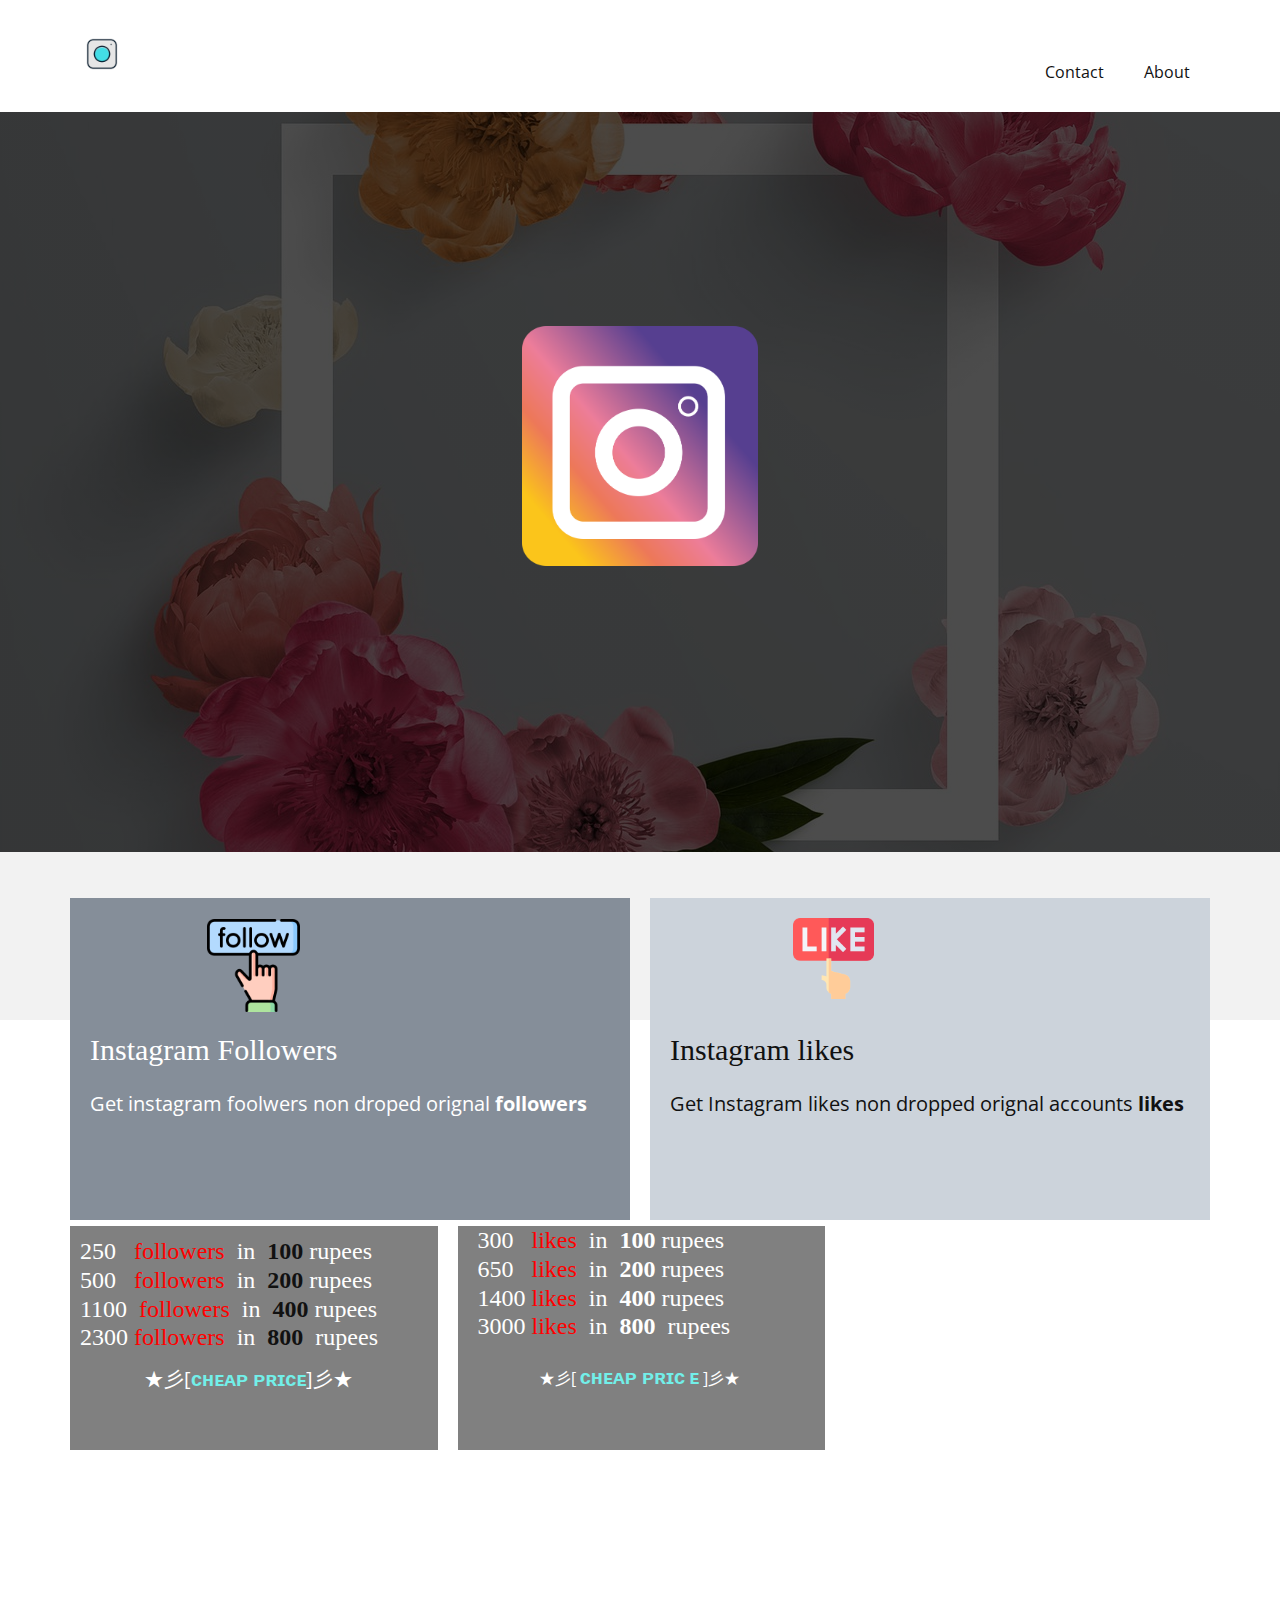
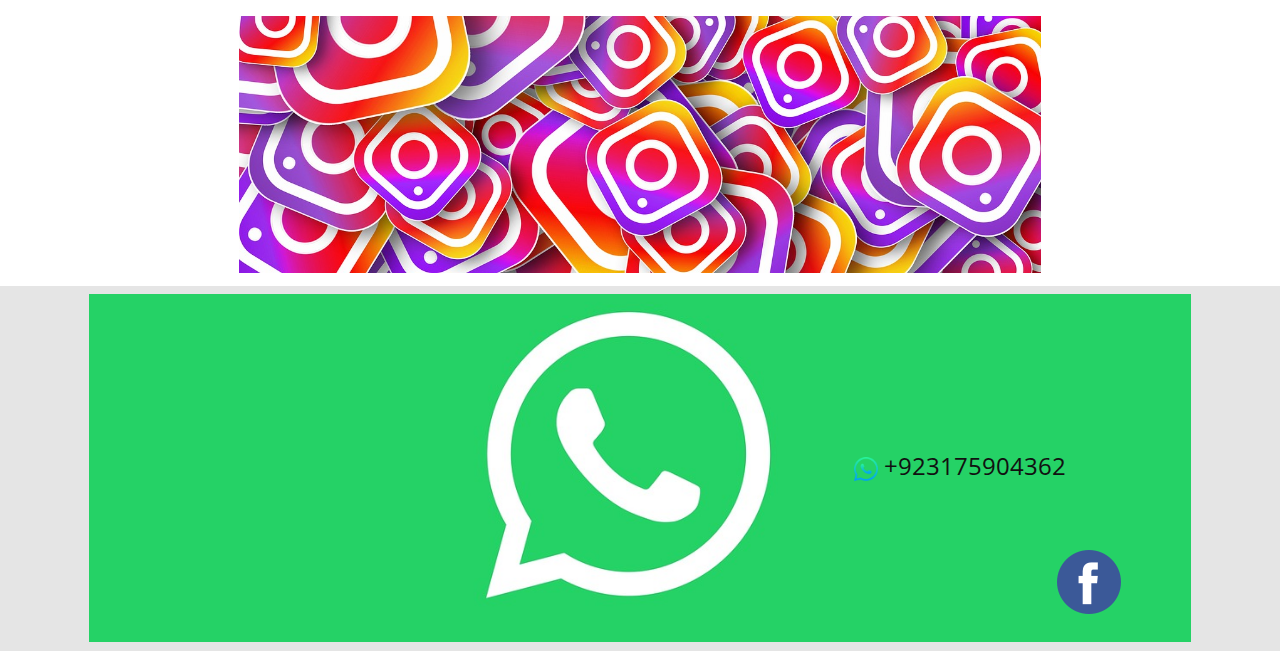
<file: index.html>
<!DOCTYPE html>
<html style="font-size: 16px;">
  <head>
    <meta name="viewport" content="width=device-width, initial-scale=1.0">
    <meta charset="utf-8">
    <meta name="keywords" content="Extraordinary Hotels For The Curious Traveller, Inspiration, New Boutique Hotels, Can&amp;apos;t Keep Your Eyes Away? Follow Us!, Find Out What Makes Us The Best Hotel, Empire State Building, Follow Us On Instagram">
    <meta name="description" content="">
    <meta name="page_type" content="np-template-header-footer-from-plugin">
    <title>Home</title>
    <link rel="stylesheet" href="nicepage.css" media="screen">
<link rel="stylesheet" href="Home.css" media="screen">
    <script class="u-script" type="text/javascript" src="jquery.js" defer=""></script>
    <script class="u-script" type="text/javascript" src="nicepage.js" defer=""></script>
    <meta name="generator" content="Nicepage 4.6.5, nicepage.com">
    <link id="u-theme-google-font" rel="stylesheet" href="https://fonts.googleapis.com/css?family=Roboto:100,100i,300,300i,400,400i,500,500i,700,700i,900,900i|Open+Sans:300,300i,400,400i,500,500i,600,600i,700,700i,800,800i">
    
    
    
    
    
    
    <script type="application/ld+json">{
		"@context": "http://schema.org",
		"@type": "Organization",
		"name": "",
		"logo": "images/c717e5244fee75b372d61a53a3c4e384857a317954328b867738315b0dad708fc0a629e3e21a2326700f8d7b3577cdd06af58182aa28fe7dfee7e3_1280.png"
}</script>
    <meta name="theme-color" content="#478ac9">
    <meta property="og:title" content="Home">
    <meta property="og:type" content="website">
  </head>
  <body data-home-page="Home.html" data-home-page-title="Home" class="u-body u-xl-mode"><header class="u-clearfix u-header u-header" id="sec-b66c"><div class="u-clearfix u-sheet u-valign-middle-lg u-valign-middle-md u-valign-middle-sm u-valign-middle-xl u-sheet-1">
        <a href="https://nicepage.com" class="u-image u-logo u-image-1" data-image-width="150" data-image-height="150" title="b">
          <img src="images/c717e5244fee75b372d61a53a3c4e384857a317954328b867738315b0dad708fc0a629e3e21a2326700f8d7b3577cdd06af58182aa28fe7dfee7e3_1280.png" class="u-logo-image u-logo-image-1">
        </a>
        <nav class="u-menu u-menu-dropdown u-offcanvas u-menu-1">
          <div class="menu-collapse" style="font-size: 1rem; letter-spacing: 0px;">
            <a class="u-button-style u-custom-left-right-menu-spacing u-custom-padding-bottom u-custom-top-bottom-menu-spacing u-nav-link u-text-active-palette-1-base u-text-hover-palette-2-base" href="#">
              <svg class="u-svg-link" viewBox="0 0 24 24"><use xmlns:xlink="http://www.w3.org/1999/xlink" xlink:href="#menu-hamburger"></use></svg>
              <svg class="u-svg-content" version="1.1" id="menu-hamburger" viewBox="0 0 16 16" x="0px" y="0px" xmlns:xlink="http://www.w3.org/1999/xlink" xmlns="http://www.w3.org/2000/svg"><g><rect y="1" width="16" height="2"></rect><rect y="7" width="16" height="2"></rect><rect y="13" width="16" height="2"></rect>
</g></svg>
            </a>
          </div>
          <div class="u-custom-menu u-nav-container">
            <ul class="u-nav u-unstyled u-nav-1"><li class="u-nav-item"><a class="u-button-style u-nav-link u-text-active-palette-1-base u-text-hover-palette-2-base" href="tel:+923175904362" style="padding: 10px 20px;">Contact</a>
</li><li class="u-nav-item"><a class="u-button-style u-nav-link u-text-active-palette-1-base u-text-hover-palette-2-base" href="About.html" style="padding: 10px 20px;">About</a>
</li></ul>
          </div>
          <div class="u-custom-menu u-nav-container-collapse">
            <div class="u-black u-container-style u-inner-container-layout u-opacity u-opacity-95 u-sidenav">
              <div class="u-inner-container-layout u-sidenav-overflow">
                <div class="u-menu-close"></div>
                <ul class="u-align-center u-nav u-popupmenu-items u-unstyled u-nav-2"><li class="u-nav-item"><a class="u-button-style u-nav-link" href="tel:+923175904362" style="padding: 10px 20px;">Contact</a>
</li><li class="u-nav-item"><a class="u-button-style u-nav-link" href="About.html" style="padding: 10px 20px;">About</a>
</li></ul>
              </div>
            </div>
            <div class="u-black u-menu-overlay u-opacity u-opacity-70"></div>
          </div>
        </nav>
      </div></header>
    <section class="u-clearfix u-image u-shading u-section-1" id="carousel_44d6" data-image-width="150" data-image-height="150">
      <div class="u-clearfix u-sheet u-sheet-1">
        <div class="u-container-style u-group u-group-1">
          <div class="u-container-layout">
            <img src="images/ff09e628e266e09669da736689c2cb35791b4690a24ded2e72eb6af2ec320b25c8ac3a51c1e162389625ba067df57d2b34dcdc3f2911fe7a4af15c_1280.png" alt="" class="u-image u-image-contain u-image-default u-image-1" data-image-width="1262" data-image-height="1280">
          </div>
        </div>
      </div>
    </section>
    <section class="u-align-center u-clearfix u-grey-5 u-section-2" id="sec-fbda">
      <div class="u-clearfix u-sheet u-valign-middle u-sheet-1"></div>
    </section>
    <section class="u-clearfix u-section-3" id="carousel_f209">
      <div class="u-clearfix u-sheet u-sheet-1">
        <div class="u-clearfix u-expanded-width u-gutter-20 u-layout-wrap u-layout-wrap-1">
          <div class="u-layout">
            <div class="u-layout-row">
              <div class="u-container-style u-layout-cell u-left-cell u-palette-5-dark-1 u-size-30 u-layout-cell-1">
                <div class="u-container-layout u-container-layout-1"><span class="u-file-icon u-icon u-icon-1"><img src="images/38932581.png" alt=""></span>
                  <h3 class="u-custom-font u-font-georgia u-text u-text-1">Instagram Followers</h3>
                  <p class="u-text u-text-2">Get instagram foolwers non droped orignal <span style="font-weight: 700;">followers</span>
                    <span style="font-weight: 700;"></span>
                    <span style="font-weight: 700;">
                      <span style="font-weight: 400;">
                        <span style="font-weight: 700;">
                          <span style="font-weight: 400;"></span>
                        </span>
                      </span>
                    </span>
                  </p>
                </div>
              </div>
              <div class="u-container-style u-layout-cell u-palette-5-light-1 u-size-30 u-layout-cell-2">
                <div class="u-container-layout u-container-layout-2"><span class="u-file-icon u-icon u-icon-2"><img src="images/6531078.png" alt=""></span>
                  <h3 class="u-custom-font u-font-georgia u-text u-text-3">Instagram likes</h3>
                  <p class="u-text u-text-4">Get Instagram likes non dropped orignal accounts <span style="font-weight: 700;">likes</span>
                  </p>
                </div>
              </div>
            </div>
          </div>
        </div>
        <div class="u-clearfix u-gutter-20 u-layout-wrap u-layout-wrap-2">
          <div class="u-layout">
            <div class="u-layout-row">
              <div class="u-container-style u-grey-50 u-layout-cell u-left-cell u-size-30 u-layout-cell-3">
                <div class="u-container-layout u-container-layout-3">
                  <h3 class="u-custom-font u-font-georgia u-text u-text-5">250&nbsp; &nbsp;<span class="u-text-custom-color-1">followers&nbsp;</span> in&nbsp;&nbsp;<span style="font-weight: 700;" class="u-text-body-color">100</span> rupees<br>500&nbsp; &nbsp;<span class="u-text-custom-color-1">followers&nbsp;</span> in&nbsp;&nbsp;<span style="font-weight: 700;" class="u-text-body-color">200</span> rupees<br>1100&nbsp;&nbsp;<span class="u-text-custom-color-1">followers&nbsp;</span> in&nbsp; <span style="font-weight: 700;" class="u-text-body-color">400</span> rupees<br>2300 <span class="u-text-custom-color-1">followers</span>&nbsp; in&nbsp; <span style="font-weight: 700;">
                      <span class="u-text-body-color">800</span>&nbsp;
                    </span> rupees
                  </h3>
                  <p class="u-text u-text-6">★彡[<span style="font-weight: 700;" class="u-text-palette-4-light-1">ᴄʜᴇᴀᴘ ᴘʀɪᴄᴇ</span>]彡★<br>
                  </p>
                </div>
              </div>
              <div class="u-container-style u-grey-50 u-layout-cell u-size-30 u-layout-cell-4">
                <div class="u-container-layout u-container-layout-4">
                  <h3 class="u-custom-font u-font-georgia u-text u-text-7">
                    <span style="font-size: 1.5rem;">300&nbsp; &nbsp;<span class="u-text-custom-color-1">likes&nbsp;</span> in&nbsp;&nbsp;<span style="font-weight: 700;">100</span> rupees<br>650&nbsp; &nbsp;<span class="u-text-custom-color-1">likes</span>&nbsp; in&nbsp;&nbsp;<span style="font-weight: 700;">200</span> rupees<br>1400&nbsp;<span class="u-text-custom-color-1">likes&nbsp;</span> in&nbsp; <span style="font-weight: 700;">400</span> rupees<br>3000 <span class="u-text-custom-color-1">likes</span>&nbsp; in&nbsp;&nbsp;<span style="font-weight: 700;">800</span>&nbsp; rupees
                    </span>
                    <br>
                  </h3>
                  <p class="u-text u-text-8">★彡[<span class="u-text-palette-4-light-1" style="font-weight: 700;">
                      <span style="font-size: 1.25rem;">ᴄʜᴇᴀᴘ ᴘʀɪᴄ</span>
                      <span style="font-size: 1.25rem;">ᴇ</span>
                    </span>]彡★
                  </p>
                </div>
              </div>
            </div>
          </div>
        </div>
      </div>
    </section>
    <section class="u-clearfix u-section-4" id="sec-9d00">
      <div class="u-clearfix u-sheet u-sheet-1">
        <img class="u-image u-image-default u-preserve-proportions u-image-1" src="images/a33769534cdfa9fd99812cc6eb787e12f2329a2866328f134add194cca3b581d76d49b5ab3d76632fb93f978d73cb05c217c4140393598fe36609b_1280.jpg" alt="" data-image-width="150" data-image-height="48">
      </div>
    </section>
    <section class="u-clearfix u-grey-10 u-section-5" src="" id="sec-13cc">
      <div class="u-align-left u-clearfix u-sheet u-sheet-1">
        <img class="u-image u-image-default u-image-1" src="images/660b4783b5adcb7d8e646011b2fb59b918cda3dbca379da859ff5e9249f2a871f3a948399d9e737781108d48650bdde33ca778d1768f54050f512a_1280.jpg" alt="" data-image-width="1280" data-image-height="480">
        <a href="https://wa.me/923071645948" class="u-active-none u-bottom-left-radius-0 u-bottom-right-radius-0 u-btn u-btn-rectangle u-button-style u-hover-none u-none u-radius-0 u-top-left-radius-0 u-top-right-radius-0 u-btn-1"><span class="u-file-icon u-icon"><img src="images/1384079.png" alt=""></span>&nbsp;+923175904362
        </a><span class="u-file-icon u-icon u-icon-2" data-href="https://www.facebook.com/laiba268"><img src="images/145802.png" alt=""></span>
      </div>
    </section>
    
    
      </a>
    </section>
  </body>
</html>
</file>
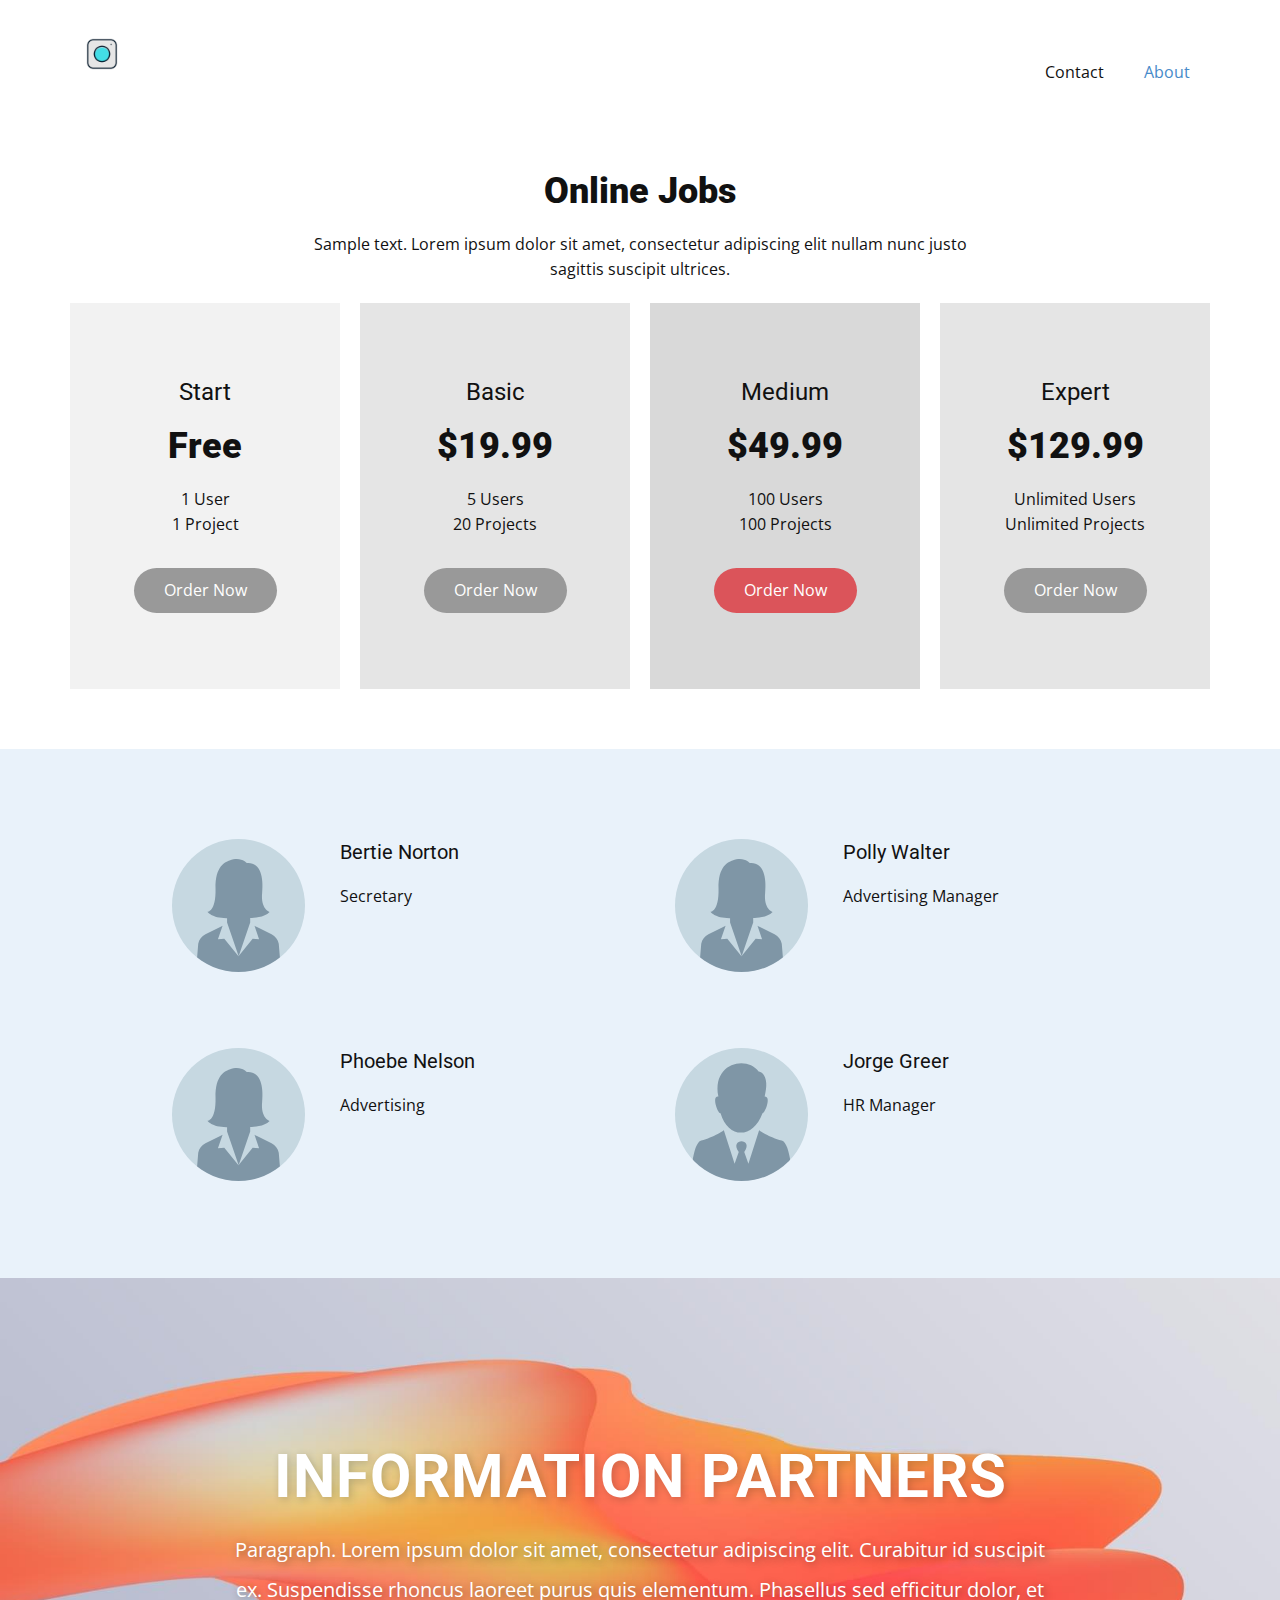
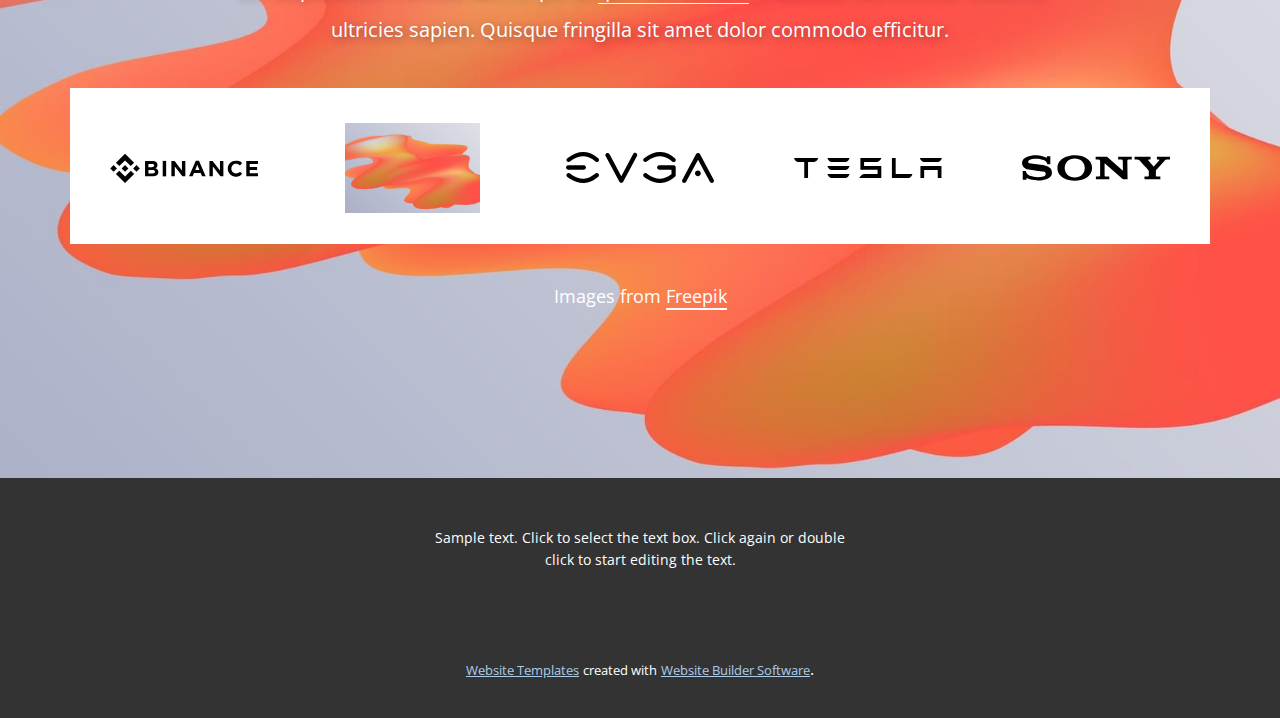
<file: About.html>
<!DOCTYPE html>
<html style="font-size: 16px;">
  <head>
    <meta name="viewport" content="width=device-width, initial-scale=1.0">
    <meta charset="utf-8">
    <meta name="keywords" content="Online Jobs, Free, $19.99, $49.99, $129.99, ​Information partners">
    <meta name="description" content="">
    <meta name="page_type" content="np-template-header-footer-from-plugin">
    <title>About</title>
    <link rel="stylesheet" href="nicepage.css" media="screen">
<link rel="stylesheet" href="About.css" media="screen">
    <script class="u-script" type="text/javascript" src="jquery.js" defer=""></script>
    <script class="u-script" type="text/javascript" src="nicepage.js" defer=""></script>
    <meta name="generator" content="Nicepage 4.6.5, nicepage.com">
    <link id="u-theme-google-font" rel="stylesheet" href="https://fonts.googleapis.com/css?family=Roboto:100,100i,300,300i,400,400i,500,500i,700,700i,900,900i|Open+Sans:300,300i,400,400i,500,500i,600,600i,700,700i,800,800i">
    
    
    
    
    <script type="application/ld+json">{
		"@context": "http://schema.org",
		"@type": "Organization",
		"name": "",
		"logo": "images/c717e5244fee75b372d61a53a3c4e384857a317954328b867738315b0dad708fc0a629e3e21a2326700f8d7b3577cdd06af58182aa28fe7dfee7e3_1280.png"
}</script>
    <meta name="theme-color" content="#478ac9">
    <meta property="og:title" content="About">
    <meta property="og:type" content="website">
  </head>
  <body class="u-body u-xl-mode"><header class="u-clearfix u-header u-header" id="sec-b66c"><div class="u-clearfix u-sheet u-valign-middle-lg u-valign-middle-md u-valign-middle-sm u-valign-middle-xl u-sheet-1">
        <a href="https://nicepage.com" class="u-image u-logo u-image-1" data-image-width="150" data-image-height="150" title="b">
          <img src="images/c717e5244fee75b372d61a53a3c4e384857a317954328b867738315b0dad708fc0a629e3e21a2326700f8d7b3577cdd06af58182aa28fe7dfee7e3_1280.png" class="u-logo-image u-logo-image-1">
        </a>
        <nav class="u-menu u-menu-dropdown u-offcanvas u-menu-1">
          <div class="menu-collapse" style="font-size: 1rem; letter-spacing: 0px;">
            <a class="u-button-style u-custom-left-right-menu-spacing u-custom-padding-bottom u-custom-top-bottom-menu-spacing u-nav-link u-text-active-palette-1-base u-text-hover-palette-2-base" href="#">
              <svg class="u-svg-link" viewBox="0 0 24 24"><use xmlns:xlink="http://www.w3.org/1999/xlink" xlink:href="#menu-hamburger"></use></svg>
              <svg class="u-svg-content" version="1.1" id="menu-hamburger" viewBox="0 0 16 16" x="0px" y="0px" xmlns:xlink="http://www.w3.org/1999/xlink" xmlns="http://www.w3.org/2000/svg"><g><rect y="1" width="16" height="2"></rect><rect y="7" width="16" height="2"></rect><rect y="13" width="16" height="2"></rect>
</g></svg>
            </a>
          </div>
          <div class="u-custom-menu u-nav-container">
            <ul class="u-nav u-unstyled u-nav-1"><li class="u-nav-item"><a class="u-button-style u-nav-link u-text-active-palette-1-base u-text-hover-palette-2-base" href="tel:+923175904362" style="padding: 10px 20px;">Contact</a>
</li><li class="u-nav-item"><a class="u-button-style u-nav-link u-text-active-palette-1-base u-text-hover-palette-2-base" href="About.html" style="padding: 10px 20px;">About</a>
</li></ul>
          </div>
          <div class="u-custom-menu u-nav-container-collapse">
            <div class="u-black u-container-style u-inner-container-layout u-opacity u-opacity-95 u-sidenav">
              <div class="u-inner-container-layout u-sidenav-overflow">
                <div class="u-menu-close"></div>
                <ul class="u-align-center u-nav u-popupmenu-items u-unstyled u-nav-2"><li class="u-nav-item"><a class="u-button-style u-nav-link" href="tel:+923175904362" style="padding: 10px 20px;">Contact</a>
</li><li class="u-nav-item"><a class="u-button-style u-nav-link" href="About.html" style="padding: 10px 20px;">About</a>
</li></ul>
              </div>
            </div>
            <div class="u-black u-menu-overlay u-opacity u-opacity-70"></div>
          </div>
        </nav>
      </div></header>
    <section class="u-align-center u-clearfix u-section-1" id="sec-1153">
      <div class="u-clearfix u-sheet u-valign-middle u-sheet-1">
        <h2 class="u-text u-text-default u-text-1">Online Jobs<br>
        </h2>
        <p class="u-text u-text-2">Sample text. Lorem ipsum dolor sit amet, consectetur adipiscing elit nullam nunc justo sagittis suscipit ultrices.</p>
        <div class="u-clearfix u-expanded-width u-gutter-20 u-layout-wrap u-layout-wrap-1">
          <div class="u-gutter-0 u-layout">
            <div class="u-layout-row">
              <div class="u-align-center u-border-no-bottom u-border-no-left u-border-no-right u-border-no-top u-container-style u-grey-5 u-layout-cell u-left-cell u-size-15 u-size-30-md u-layout-cell-1">
                <div class="u-container-layout u-valign-middle u-container-layout-1">
                  <h4 class="u-text u-text-3">Start</h4>
                  <h2 class="u-text u-text-4">Free</h2>
                  <p class="u-text u-text-5">1 User <br>1 Project 
                  </p>
                  <a href="" class="u-btn u-btn-round u-button-style u-grey-40 u-radius-50 u-btn-1">Order Now</a>
                </div>
              </div>
              <div class="u-border-no-bottom u-border-no-left u-border-no-right u-border-no-top u-container-style u-grey-10 u-layout-cell u-size-15 u-size-30-md u-layout-cell-2">
                <div class="u-container-layout u-valign-middle u-container-layout-2">
                  <h4 class="u-align-center u-text u-text-6">Basic</h4>
                  <h2 class="u-align-center u-text u-text-7">$19.99</h2>
                  <p class="u-align-center u-text u-text-8">5 Users <br>20&nbsp;Projects 
                  </p>
                  <a href="" class="u-btn u-btn-round u-button-style u-grey-40 u-radius-50 u-btn-2">Order Now</a>
                </div>
              </div>
              <div class="u-align-center u-container-style u-grey-15 u-layout-cell u-size-15 u-size-30-md u-layout-cell-3">
                <div class="u-container-layout u-valign-middle u-container-layout-3">
                  <h4 class="u-text u-text-9">Medium</h4>
                  <h2 class="u-text u-text-10">$49.99</h2>
                  <p class="u-text u-text-11">100 Users <br>100&nbsp;Projects 
                  </p>
                  <a href="" class="u-btn u-btn-round u-button-style u-palette-2-base u-radius-50 u-btn-3">Order Now</a>
                </div>
              </div>
              <div class="u-align-center u-border-no-bottom u-border-no-left u-border-no-right u-border-no-top u-container-style u-grey-10 u-layout-cell u-right-cell u-size-15 u-size-30-md u-layout-cell-4">
                <div class="u-container-layout u-valign-middle u-container-layout-4">
                  <h4 class="u-text u-text-12">Expert</h4>
                  <h2 class="u-text u-text-13">$129.99</h2>
                  <p class="u-text u-text-14">Unlimited Users <br>Unlimited&nbsp;Projects 
                  </p>
                  <a href="" class="u-btn u-btn-round u-button-style u-grey-40 u-radius-50 u-btn-4">Order Now</a>
                </div>
              </div>
            </div>
          </div>
        </div>
      </div>
    </section>
    <section class="u-align-center u-clearfix u-palette-1-light-3 u-section-2" id="sec-8a12">
      <div class="u-clearfix u-sheet u-valign-middle u-sheet-1">
        <div class="u-expanded-width-md u-expanded-width-xs u-list u-list-1">
          <div class="u-repeater u-repeater-1">
            <div class="u-align-left u-container-style u-list-item u-repeater-item">
              <div class="u-container-layout u-similar-container u-valign-top u-container-layout-1">
                <div alt="" class="u-image u-image-circle u-image-1" data-image-width="881" data-image-height="1080"></div>
                <h5 class="u-text u-text-1">Bertie Norton</h5>
                <p class="u-text u-text-2">Secretary</p>
              </div>
            </div>
            <div class="u-align-left u-container-style u-list-item u-repeater-item">
              <div class="u-container-layout u-similar-container u-valign-top u-container-layout-2">
                <div alt="" class="u-image u-image-circle u-image-2" data-image-width="881" data-image-height="1080"></div>
                <h5 class="u-text u-text-3">Polly Walter</h5>
                <p class="u-text u-text-4">Advertising Manager</p>
              </div>
            </div>
            <div class="u-align-left u-container-style u-list-item u-repeater-item">
              <div class="u-container-layout u-similar-container u-valign-top u-container-layout-3">
                <div alt="" class="u-image u-image-circle u-image-3" data-image-width="881" data-image-height="1080"></div>
                <h5 class="u-text u-text-5">Phoebe Nelson</h5>
                <p class="u-text u-text-6">Advertising</p>
              </div>
            </div>
            <div class="u-align-left u-container-style u-list-item u-repeater-item">
              <div class="u-container-layout u-similar-container u-valign-top u-container-layout-4">
                <div alt="" class="u-image u-image-circle u-image-4" data-image-width="881" data-image-height="1080"></div>
                <h5 class="u-text u-text-7">Jorge Greer</h5>
                <p class="u-text u-text-8">HR Manager</p>
              </div>
            </div>
          </div>
        </div>
      </div>
    </section>
    <section class="u-align-center u-clearfix u-image u-section-3" id="carousel_beb7" data-image-width="1620" data-image-height="1080">
      <div class="u-clearfix u-sheet u-valign-middle u-sheet-1">
        <h2 class="u-text u-text-body-alt-color u-text-default u-text-1"> Information partners </h2>
        <p class="u-text u-text-body-alt-color u-text-2">Paragraph. Lorem ipsum dolor sit amet, consectetur adipiscing elit. Curabitur id suscipit ex. Suspendisse rhoncus laoreet purus <a href="https://nicepage.com/wordpress-website-builder" class="u-border-1 u-border-active-palette-1-light-3 u-border-hover-palette-1-light-3 u-border-white u-btn u-button-link u-button-style u-none u-text-active-white u-text-body-alt-color u-text-hover-white u-btn-1">quis elementum</a>. Phasellus sed efficitur dolor, et ultricies sapien. Quisque fringilla sit amet dolor commodo efficitur.
        </p>
        <div class="u-expanded-width u-list u-list-1">
          <div class="u-repeater u-repeater-1">
            <div class="u-container-style u-list-item u-repeater-item u-white u-list-item-1">
              <div class="u-container-layout u-similar-container u-valign-middle-lg u-valign-middle-md u-valign-middle-sm u-valign-middle-xl u-container-layout-1">
                <img alt="" class="u-expanded-width u-image u-image-contain u-image-default u-image-1" data-image-width="300" data-image-height="90" src="images/1.svg">
              </div>
            </div>
            <div class="u-container-style u-list-item u-repeater-item u-white u-list-item-2">
              <div class="u-container-layout u-similar-container u-valign-middle-lg u-valign-middle-md u-valign-middle-sm u-valign-middle-xl u-container-layout-2">
                <img alt="" class="u-expanded-width u-image u-image-contain u-image-default u-image-2" data-image-width="300" data-image-height="90" src="images/fdfdf.jpg">
              </div>
            </div>
            <div class="u-container-style u-list-item u-repeater-item u-white u-list-item-3">
              <div class="u-container-layout u-similar-container u-valign-middle-lg u-valign-middle-md u-valign-middle-sm u-valign-middle-xl u-container-layout-3">
                <img alt="" class="u-expanded-width u-image u-image-contain u-image-default u-image-3" data-image-width="300" data-image-height="63" src="images/evga.svg">
              </div>
            </div>
            <div class="u-container-style u-list-item u-repeater-item u-white u-list-item-4">
              <div class="u-container-layout u-similar-container u-valign-middle-lg u-valign-middle-md u-valign-middle-sm u-valign-middle-xl u-container-layout-4">
                <img alt="" class="u-expanded-width u-image u-image-contain u-image-default u-image-4" data-image-width="300" data-image-height="39" src="images/tesla-9.svg">
              </div>
            </div>
            <div class="u-container-style u-list-item u-repeater-item u-white u-list-item-5">
              <div class="u-container-layout u-similar-container u-valign-middle-lg u-valign-middle-md u-valign-middle-sm u-valign-middle-xl u-container-layout-5">
                <img alt="" class="u-expanded-width u-image u-image-contain u-image-default u-image-5" data-image-width="300" data-image-height="54" src="images/sony-logo.svg">
              </div>
            </div>
          </div>
        </div>
        <p class="u-text u-text-body-alt-color u-text-default u-text-3">Images from <a href="https://www.freepik.com/vectors/background" class="u-active-none u-border-2 u-border-active-white u-border-hover-white u-border-white u-btn u-button-link u-button-style u-hover-none u-none u-text-body-alt-color u-btn-2">Freepik</a>
        </p>
      </div>
    </section>
    
    
    <footer class="u-align-center u-clearfix u-footer u-grey-80 u-footer" id="sec-1d6d"><div class="u-clearfix u-sheet u-sheet-1">
        <p class="u-small-text u-text u-text-variant u-text-1">Sample text. Click to select the text box. Click again or double click to start editing the text.</p>
      </div></footer>
    <section class="u-backlink u-clearfix u-grey-80">
      <a class="u-link" href="https://nicepage.com/website-templates" target="_blank">
        <span>Website Templates</span>
      </a>
      <p class="u-text">
        <span>created with</span>
      </p>
      <a class="u-link" href="" target="_blank">
        <span>Website Builder Software</span>
      </a>. 
    </section>
  </body>
</html>
</file>
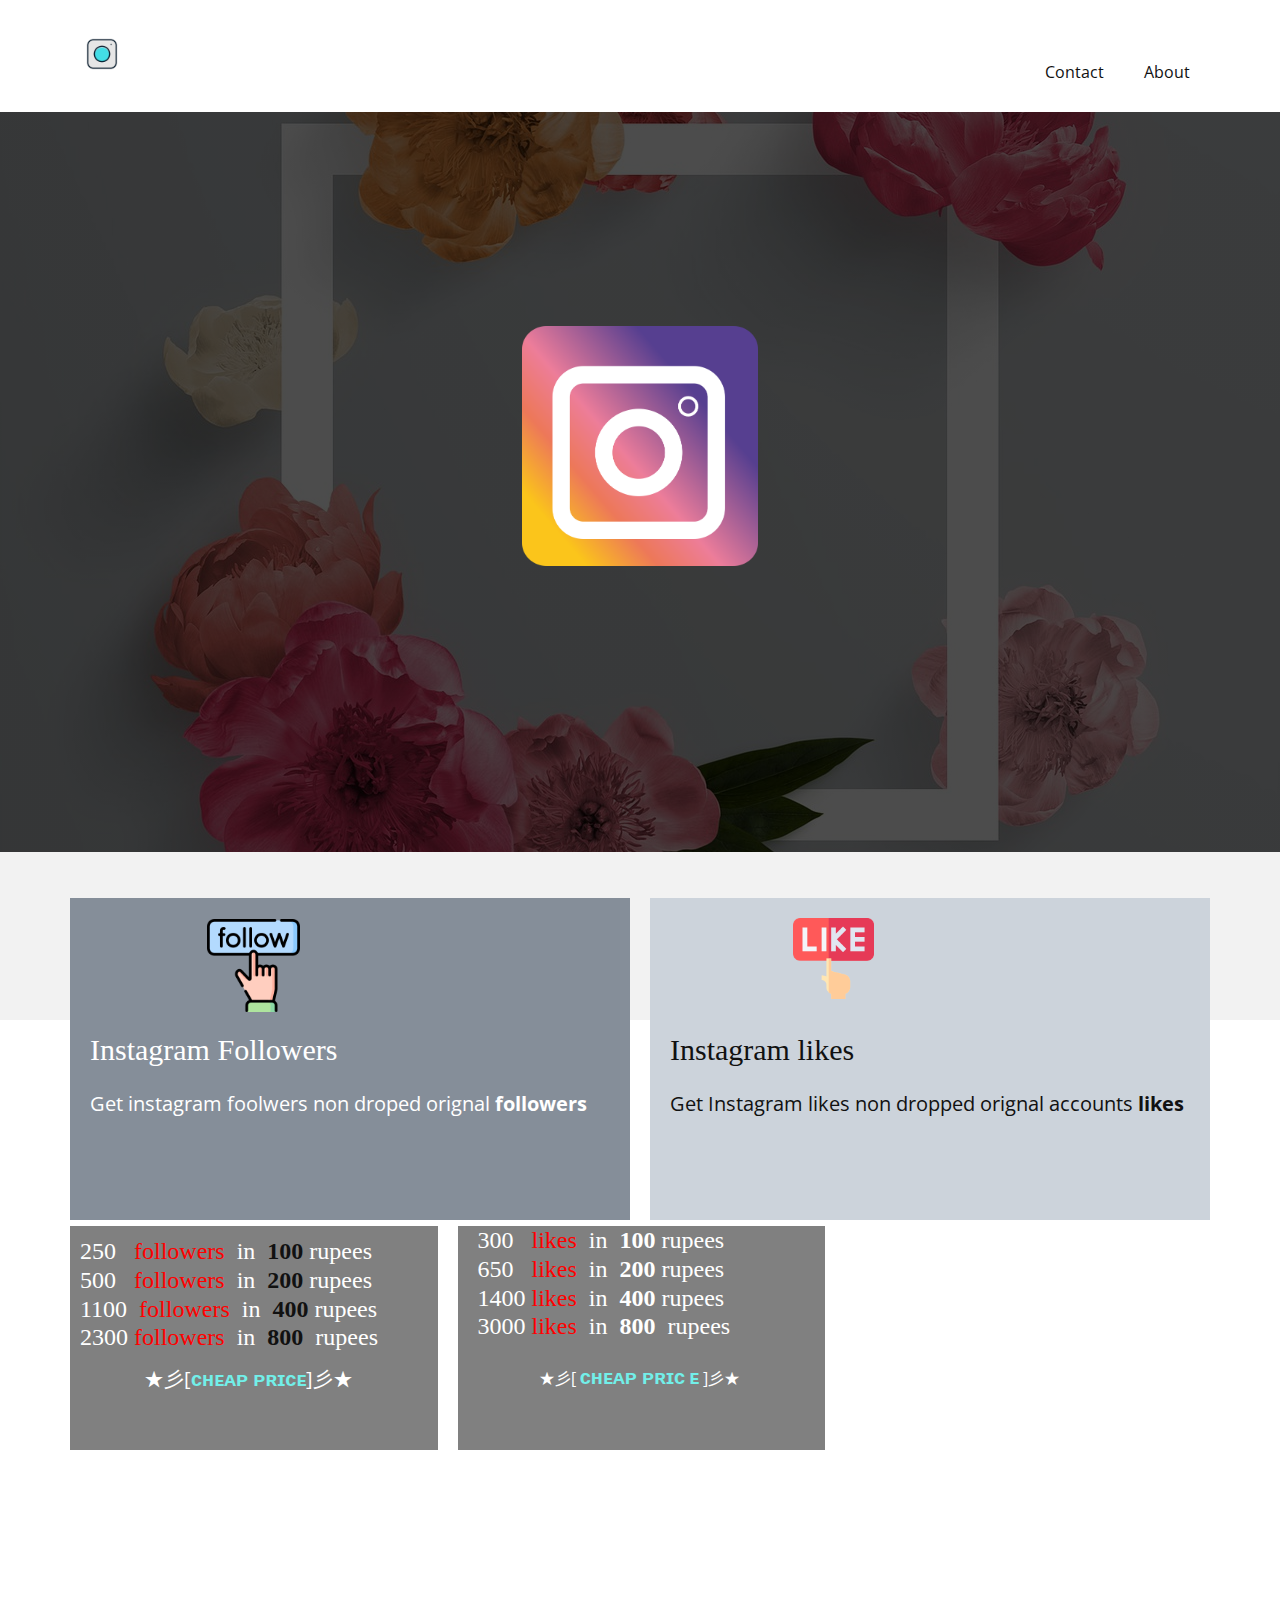
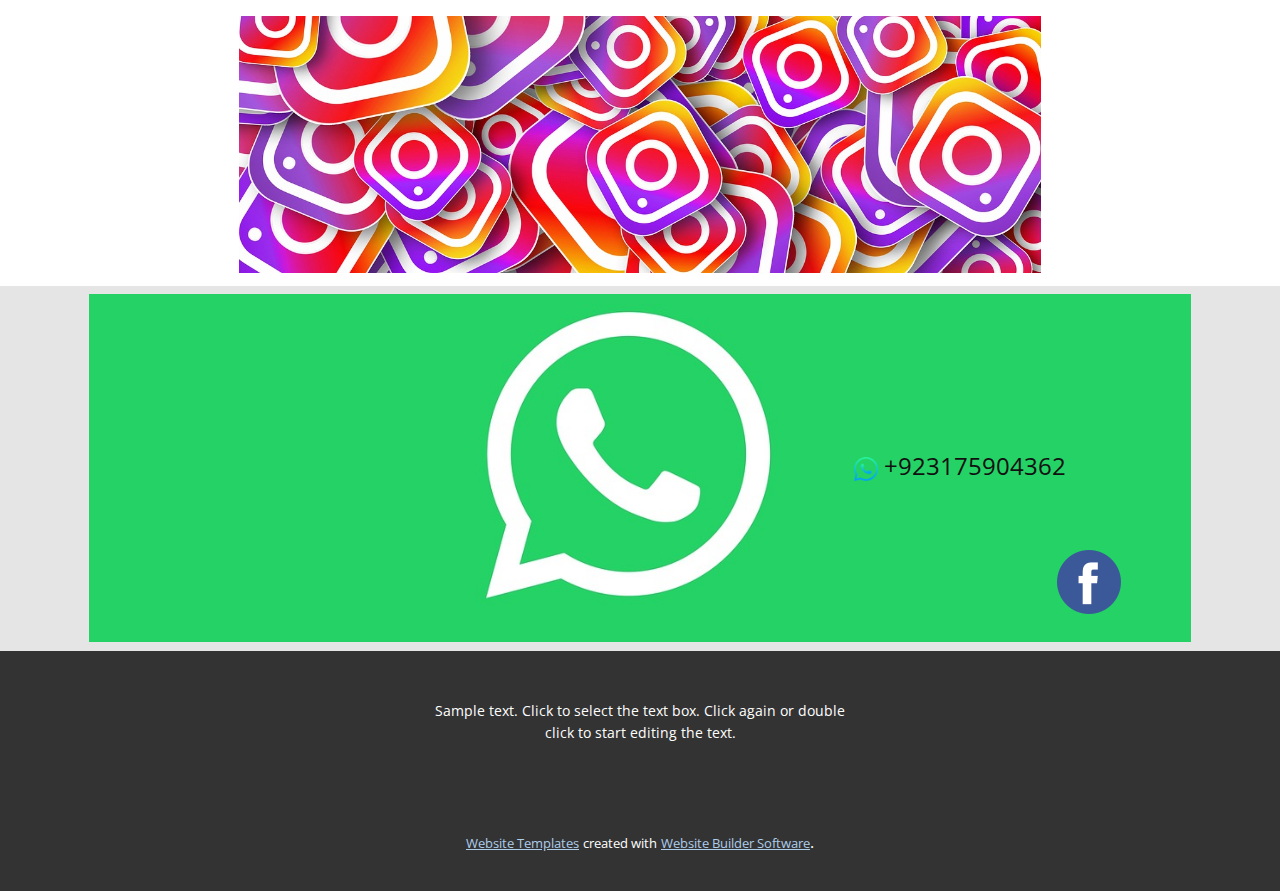
<file: Home.html>
<!DOCTYPE html>
<html style="font-size: 16px;">
  <head>
    <meta name="viewport" content="width=device-width, initial-scale=1.0">
    <meta charset="utf-8">
    <meta name="keywords" content="Extraordinary Hotels For The Curious Traveller, Inspiration, New Boutique Hotels, Can&amp;apos;t Keep Your Eyes Away? Follow Us!, Find Out What Makes Us The Best Hotel, Empire State Building, Follow Us On Instagram">
    <meta name="description" content="">
    <meta name="page_type" content="np-template-header-footer-from-plugin">
    <title>Home</title>
    <link rel="stylesheet" href="nicepage.css" media="screen">
<link rel="stylesheet" href="Home.css" media="screen">
    <script class="u-script" type="text/javascript" src="jquery.js" defer=""></script>
    <script class="u-script" type="text/javascript" src="nicepage.js" defer=""></script>
    <meta name="generator" content="Nicepage 4.6.5, nicepage.com">
    <link id="u-theme-google-font" rel="stylesheet" href="https://fonts.googleapis.com/css?family=Roboto:100,100i,300,300i,400,400i,500,500i,700,700i,900,900i|Open+Sans:300,300i,400,400i,500,500i,600,600i,700,700i,800,800i">
    
    
    
    
    
    
    <script type="application/ld+json">{
		"@context": "http://schema.org",
		"@type": "Organization",
		"name": "",
		"logo": "images/c717e5244fee75b372d61a53a3c4e384857a317954328b867738315b0dad708fc0a629e3e21a2326700f8d7b3577cdd06af58182aa28fe7dfee7e3_1280.png"
}</script>
    <meta name="theme-color" content="#478ac9">
    <meta property="og:title" content="Home">
    <meta property="og:type" content="website">
  </head>
  <body class="u-body u-xl-mode"><header class="u-clearfix u-header u-header" id="sec-b66c"><div class="u-clearfix u-sheet u-valign-middle-lg u-valign-middle-md u-valign-middle-sm u-valign-middle-xl u-sheet-1">
        <a href="https://nicepage.com" class="u-image u-logo u-image-1" data-image-width="150" data-image-height="150" title="b">
          <img src="images/c717e5244fee75b372d61a53a3c4e384857a317954328b867738315b0dad708fc0a629e3e21a2326700f8d7b3577cdd06af58182aa28fe7dfee7e3_1280.png" class="u-logo-image u-logo-image-1">
        </a>
        <nav class="u-menu u-menu-dropdown u-offcanvas u-menu-1">
          <div class="menu-collapse" style="font-size: 1rem; letter-spacing: 0px;">
            <a class="u-button-style u-custom-left-right-menu-spacing u-custom-padding-bottom u-custom-top-bottom-menu-spacing u-nav-link u-text-active-palette-1-base u-text-hover-palette-2-base" href="#">
              <svg class="u-svg-link" viewBox="0 0 24 24"><use xmlns:xlink="http://www.w3.org/1999/xlink" xlink:href="#menu-hamburger"></use></svg>
              <svg class="u-svg-content" version="1.1" id="menu-hamburger" viewBox="0 0 16 16" x="0px" y="0px" xmlns:xlink="http://www.w3.org/1999/xlink" xmlns="http://www.w3.org/2000/svg"><g><rect y="1" width="16" height="2"></rect><rect y="7" width="16" height="2"></rect><rect y="13" width="16" height="2"></rect>
</g></svg>
            </a>
          </div>
          <div class="u-custom-menu u-nav-container">
            <ul class="u-nav u-unstyled u-nav-1"><li class="u-nav-item"><a class="u-button-style u-nav-link u-text-active-palette-1-base u-text-hover-palette-2-base" href="tel:+923175904362" style="padding: 10px 20px;">Contact</a>
</li><li class="u-nav-item"><a class="u-button-style u-nav-link u-text-active-palette-1-base u-text-hover-palette-2-base" href="About.html" style="padding: 10px 20px;">About</a>
</li></ul>
          </div>
          <div class="u-custom-menu u-nav-container-collapse">
            <div class="u-black u-container-style u-inner-container-layout u-opacity u-opacity-95 u-sidenav">
              <div class="u-inner-container-layout u-sidenav-overflow">
                <div class="u-menu-close"></div>
                <ul class="u-align-center u-nav u-popupmenu-items u-unstyled u-nav-2"><li class="u-nav-item"><a class="u-button-style u-nav-link" href="tel:+923175904362" style="padding: 10px 20px;">Contact</a>
</li><li class="u-nav-item"><a class="u-button-style u-nav-link" href="About.html" style="padding: 10px 20px;">About</a>
</li></ul>
              </div>
            </div>
            <div class="u-black u-menu-overlay u-opacity u-opacity-70"></div>
          </div>
        </nav>
      </div></header>
    <section class="u-clearfix u-image u-shading u-section-1" id="carousel_44d6" data-image-width="150" data-image-height="150">
      <div class="u-clearfix u-sheet u-sheet-1">
        <div class="u-container-style u-group u-group-1">
          <div class="u-container-layout">
            <img src="images/ff09e628e266e09669da736689c2cb35791b4690a24ded2e72eb6af2ec320b25c8ac3a51c1e162389625ba067df57d2b34dcdc3f2911fe7a4af15c_1280.png" alt="" class="u-image u-image-contain u-image-default u-image-1" data-image-width="1262" data-image-height="1280">
          </div>
        </div>
      </div>
    </section>
    <section class="u-align-center u-clearfix u-grey-5 u-section-2" id="sec-fbda">
      <div class="u-clearfix u-sheet u-valign-middle u-sheet-1"></div>
    </section>
    <section class="u-clearfix u-section-3" id="carousel_f209">
      <div class="u-clearfix u-sheet u-sheet-1">
        <div class="u-clearfix u-expanded-width u-gutter-20 u-layout-wrap u-layout-wrap-1">
          <div class="u-layout">
            <div class="u-layout-row">
              <div class="u-container-style u-layout-cell u-left-cell u-palette-5-dark-1 u-size-30 u-layout-cell-1">
                <div class="u-container-layout u-container-layout-1"><span class="u-file-icon u-icon u-icon-1"><img src="images/38932581.png" alt=""></span>
                  <h3 class="u-custom-font u-font-georgia u-text u-text-1">Instagram Followers</h3>
                  <p class="u-text u-text-2">Get instagram foolwers non droped orignal <span style="font-weight: 700;">followers</span>
                    <span style="font-weight: 700;"></span>
                    <span style="font-weight: 700;">
                      <span style="font-weight: 400;">
                        <span style="font-weight: 700;">
                          <span style="font-weight: 400;"></span>
                        </span>
                      </span>
                    </span>
                  </p>
                </div>
              </div>
              <div class="u-container-style u-layout-cell u-palette-5-light-1 u-size-30 u-layout-cell-2">
                <div class="u-container-layout u-container-layout-2"><span class="u-file-icon u-icon u-icon-2"><img src="images/6531078.png" alt=""></span>
                  <h3 class="u-custom-font u-font-georgia u-text u-text-3">Instagram likes</h3>
                  <p class="u-text u-text-4">Get Instagram likes non dropped orignal accounts <span style="font-weight: 700;">likes</span>
                  </p>
                </div>
              </div>
            </div>
          </div>
        </div>
        <div class="u-clearfix u-gutter-20 u-layout-wrap u-layout-wrap-2">
          <div class="u-layout">
            <div class="u-layout-row">
              <div class="u-container-style u-grey-50 u-layout-cell u-left-cell u-size-30 u-layout-cell-3">
                <div class="u-container-layout u-container-layout-3">
                  <h3 class="u-custom-font u-font-georgia u-text u-text-5">250&nbsp; &nbsp;<span class="u-text-custom-color-1">followers&nbsp;</span> in&nbsp;&nbsp;<span style="font-weight: 700;" class="u-text-body-color">100</span> rupees<br>500&nbsp; &nbsp;<span class="u-text-custom-color-1">followers&nbsp;</span> in&nbsp;&nbsp;<span style="font-weight: 700;" class="u-text-body-color">200</span> rupees<br>1100&nbsp;&nbsp;<span class="u-text-custom-color-1">followers&nbsp;</span> in&nbsp; <span style="font-weight: 700;" class="u-text-body-color">400</span> rupees<br>2300 <span class="u-text-custom-color-1">followers</span>&nbsp; in&nbsp; <span style="font-weight: 700;">
                      <span class="u-text-body-color">800</span>&nbsp;
                    </span> rupees
                  </h3>
                  <p class="u-text u-text-6">★彡[<span style="font-weight: 700;" class="u-text-palette-4-light-1">ᴄʜᴇᴀᴘ ᴘʀɪᴄᴇ</span>]彡★<br>
                  </p>
                </div>
              </div>
              <div class="u-container-style u-grey-50 u-layout-cell u-size-30 u-layout-cell-4">
                <div class="u-container-layout u-container-layout-4">
                  <h3 class="u-custom-font u-font-georgia u-text u-text-7">
                    <span style="font-size: 1.5rem;">300&nbsp; &nbsp;<span class="u-text-custom-color-1">likes&nbsp;</span> in&nbsp;&nbsp;<span style="font-weight: 700;">100</span> rupees<br>650&nbsp; &nbsp;<span class="u-text-custom-color-1">likes</span>&nbsp; in&nbsp;&nbsp;<span style="font-weight: 700;">200</span> rupees<br>1400&nbsp;<span class="u-text-custom-color-1">likes&nbsp;</span> in&nbsp; <span style="font-weight: 700;">400</span> rupees<br>3000 <span class="u-text-custom-color-1">likes</span>&nbsp; in&nbsp;&nbsp;<span style="font-weight: 700;">800</span>&nbsp; rupees
                    </span>
                    <br>
                  </h3>
                  <p class="u-text u-text-8">★彡[<span class="u-text-palette-4-light-1" style="font-weight: 700;">
                      <span style="font-size: 1.25rem;">ᴄʜᴇᴀᴘ ᴘʀɪᴄ</span>
                      <span style="font-size: 1.25rem;">ᴇ</span>
                    </span>]彡★
                  </p>
                </div>
              </div>
            </div>
          </div>
        </div>
      </div>
    </section>
    <section class="u-clearfix u-section-4" id="sec-9d00">
      <div class="u-clearfix u-sheet u-sheet-1">
        <img class="u-image u-image-default u-preserve-proportions u-image-1" src="images/a33769534cdfa9fd99812cc6eb787e12f2329a2866328f134add194cca3b581d76d49b5ab3d76632fb93f978d73cb05c217c4140393598fe36609b_1280.jpg" alt="" data-image-width="150" data-image-height="48">
      </div>
    </section>
    <section class="u-clearfix u-grey-10 u-section-5" src="" id="sec-13cc">
      <div class="u-align-left u-clearfix u-sheet u-sheet-1">
        <img class="u-image u-image-default u-image-1" src="images/660b4783b5adcb7d8e646011b2fb59b918cda3dbca379da859ff5e9249f2a871f3a948399d9e737781108d48650bdde33ca778d1768f54050f512a_1280.jpg" alt="" data-image-width="1280" data-image-height="480">
        <a href="https://wa.me/923071645948" class="u-active-none u-bottom-left-radius-0 u-bottom-right-radius-0 u-btn u-btn-rectangle u-button-style u-hover-none u-none u-radius-0 u-top-left-radius-0 u-top-right-radius-0 u-btn-1"><span class="u-file-icon u-icon"><img src="images/1384079.png" alt=""></span>&nbsp;+923175904362
        </a><span class="u-file-icon u-icon u-icon-2" data-href="https://www.facebook.com/laiba268"><img src="images/145802.png" alt=""></span>
      </div>
    </section>
    
    
    <footer class="u-align-center u-clearfix u-footer u-grey-80 u-footer" id="sec-1d6d"><div class="u-clearfix u-sheet u-sheet-1">
        <p class="u-small-text u-text u-text-variant u-text-1">Sample text. Click to select the text box. Click again or double click to start editing the text.</p>
      </div></footer>
    <section class="u-backlink u-clearfix u-grey-80">
      <a class="u-link" href="https://nicepage.com/website-templates" target="_blank">
        <span>Website Templates</span>
      </a>
      <p class="u-text">
        <span>created with</span>
      </p>
      <a class="u-link" href="" target="_blank">
        <span>Website Builder Software</span>
      </a>. 
    </section>
  </body>
</html>
</file>
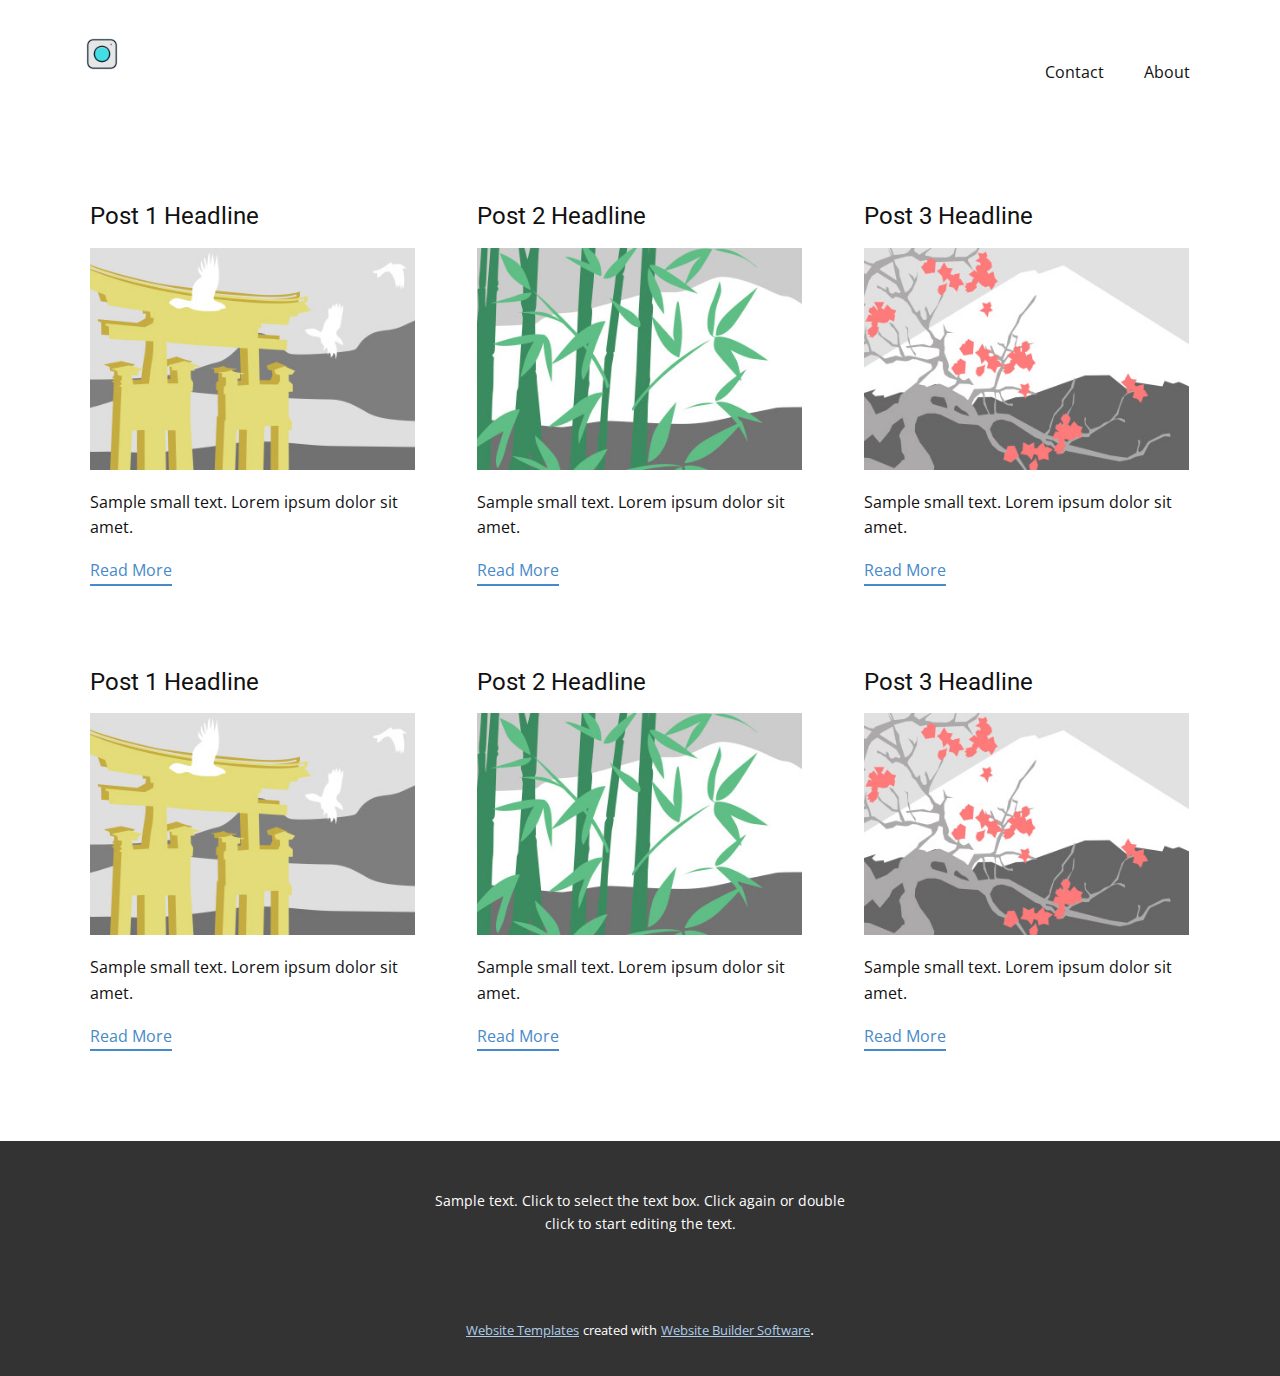
<file: blog/blog.html>
<html style="font-size: 16px;"><head>
    <meta name="viewport" content="width=device-width, initial-scale=1.0">
    <meta charset="utf-8">
    <meta name="keywords" content="">
    <meta name="description" content="">
    <meta name="page_type" content="np-template-header-footer-from-plugin">
    <title>Blog Template</title>
    <link rel="stylesheet" href="../nicepage.css" media="screen">
<link rel="stylesheet" href="../Blog-Template.css" media="screen">
    <script class="u-script" type="text/javascript" src="../jquery.js" defer=""></script>
    <script class="u-script" type="text/javascript" src="../nicepage.js" defer=""></script>
    <meta name="generator" content="Nicepage 4.6.5, nicepage.com">
    <link id="u-theme-google-font" rel="stylesheet" href="https://fonts.googleapis.com/css?family=Roboto:100,100i,300,300i,400,400i,500,500i,700,700i,900,900i|Open+Sans:300,300i,400,400i,500,500i,600,600i,700,700i,800,800i">
    
    
    <script type="application/ld+json">{
		"@context": "http://schema.org",
		"@type": "Organization",
		"name": "",
		"logo": "images/c717e5244fee75b372d61a53a3c4e384857a317954328b867738315b0dad708fc0a629e3e21a2326700f8d7b3577cdd06af58182aa28fe7dfee7e3_1280.png"
}</script>
    <meta name="theme-color" content="#478ac9">
  </head>
  <body class="u-body u-xl-mode"><header class="u-clearfix u-header u-header" id="sec-b66c"><div class="u-clearfix u-sheet u-valign-middle-lg u-valign-middle-md u-valign-middle-sm u-valign-middle-xl u-sheet-1">
        <a href="https://nicepage.com" class="u-image u-logo u-image-1" data-image-width="150" data-image-height="150" title="b">
          <img src="../images/c717e5244fee75b372d61a53a3c4e384857a317954328b867738315b0dad708fc0a629e3e21a2326700f8d7b3577cdd06af58182aa28fe7dfee7e3_1280.png" class="u-logo-image u-logo-image-1">
        </a>
        <nav class="u-menu u-menu-dropdown u-offcanvas u-menu-1">
          <div class="menu-collapse" style="font-size: 1rem; letter-spacing: 0px;">
            <a class="u-button-style u-custom-left-right-menu-spacing u-custom-padding-bottom u-custom-top-bottom-menu-spacing u-nav-link u-text-active-palette-1-base u-text-hover-palette-2-base" href="#">
              <svg class="u-svg-link" viewBox="0 0 24 24"><use xmlns:xlink="http://www.w3.org/1999/xlink" xlink:href="#menu-hamburger"></use></svg>
              <svg class="u-svg-content" version="1.1" id="menu-hamburger" viewBox="0 0 16 16" x="0px" y="0px" xmlns:xlink="http://www.w3.org/1999/xlink" xmlns="http://www.w3.org/2000/svg"><g><rect y="1" width="16" height="2"></rect><rect y="7" width="16" height="2"></rect><rect y="13" width="16" height="2"></rect>
</g></svg>
            </a>
          </div>
          <div class="u-custom-menu u-nav-container">
            <ul class="u-nav u-unstyled u-nav-1"><li class="u-nav-item"><a class="u-button-style u-nav-link u-text-active-palette-1-base u-text-hover-palette-2-base" href="../tel:+923175904362" style="padding: 10px 20px;">Contact</a>
</li><li class="u-nav-item"><a class="u-button-style u-nav-link u-text-active-palette-1-base u-text-hover-palette-2-base" href="../About.html" style="padding: 10px 20px;">About</a>
</li></ul>
          </div>
          <div class="u-custom-menu u-nav-container-collapse">
            <div class="u-black u-container-style u-inner-container-layout u-opacity u-opacity-95 u-sidenav">
              <div class="u-inner-container-layout u-sidenav-overflow">
                <div class="u-menu-close"></div>
                <ul class="u-align-center u-nav u-popupmenu-items u-unstyled u-nav-2"><li class="u-nav-item"><a class="u-button-style u-nav-link" href="../tel:+923175904362" style="padding: 10px 20px;">Contact</a>
</li><li class="u-nav-item"><a class="u-button-style u-nav-link" href="../About.html" style="padding: 10px 20px;">About</a>
</li></ul>
              </div>
            </div>
            <div class="u-black u-menu-overlay u-opacity u-opacity-70"></div>
          </div>
        </nav>
      </div></header>
    <section class="u-clearfix u-section-1" id="sec-9838">
      <div class="u-clearfix u-sheet u-valign-middle u-sheet-1"><!--blog--><!--blog_options_json--><!--{"type":"Recent","source":"","tags":"","count":""}--><!--/blog_options_json-->
        <div class="u-blog u-expanded-width u-repeater u-repeater-1"><!--blog_post-->
          <div class="u-blog-post u-container-style u-repeater-item u-white u-repeater-item-1">
            <div class="u-container-layout u-similar-container u-valign-top u-container-layout-1"><!--blog_post_header-->
              <h4 class="u-blog-control u-text u-text-1">
                <a class="u-post-header-link" href="../blog/post-5.html"><!--blog_post_header_content-->Post 1 Headline<!--/blog_post_header_content--></a>
              </h4><!--/blog_post_header--><!--blog_post_image-->
              <a class="u-post-header-link" href="../blog/post-5.html"><img alt="" class="u-blog-control u-expanded-width u-image u-image-default u-image-1" src="[data-uri]"></a><!--/blog_post_image--><!--blog_post_content-->
              <div class="u-blog-control u-post-content u-text u-text-2 fr-view">Sample small text. Lorem ipsum dolor sit amet.</div><!--/blog_post_content--><!--blog_post_readmore-->
              <a href="../blog/post-5.html" class="u-blog-control u-border-2 u-border-palette-1-base u-btn u-btn-rectangle u-button-style u-none u-btn-1"><!--blog_post_readmore_content--><!--options_json--><!--{"content":"","defaultValue":"Read More"}--><!--/options_json-->Read More<!--/blog_post_readmore_content--></a><!--/blog_post_readmore-->
            </div>
          </div><div class="u-blog-post u-container-style u-repeater-item u-video-cover u-white">
            <div class="u-container-layout u-similar-container u-valign-top u-container-layout-2"><!--blog_post_header-->
              <h4 class="u-blog-control u-text u-text-3">
                <a class="u-post-header-link" href="../blog/post-4.html"><!--blog_post_header_content-->Post 2 Headline<!--/blog_post_header_content--></a>
              </h4><!--/blog_post_header--><!--blog_post_image-->
              <a class="u-post-header-link" href="../blog/post-4.html"><img alt="" class="u-blog-control u-expanded-width u-image u-image-default u-image-2" src="[data-uri]"></a><!--/blog_post_image--><!--blog_post_content-->
              <div class="u-blog-control u-post-content u-text u-text-4 fr-view">Sample small text. Lorem ipsum dolor sit amet.</div><!--/blog_post_content--><!--blog_post_readmore-->
              <a href="../blog/post-4.html" class="u-blog-control u-border-2 u-border-palette-1-base u-btn u-btn-rectangle u-button-style u-none u-btn-2"><!--blog_post_readmore_content--><!--options_json--><!--{"content":"","defaultValue":"Read More"}--><!--/options_json-->Read More<!--/blog_post_readmore_content--></a><!--/blog_post_readmore-->
            </div>
          </div><div class="u-blog-post u-container-style u-repeater-item u-video-cover u-white">
            <div class="u-container-layout u-similar-container u-valign-top u-container-layout-3"><!--blog_post_header-->
              <h4 class="u-blog-control u-text u-text-5">
                <a class="u-post-header-link" href="../blog/post-3.html"><!--blog_post_header_content-->Post 3 Headline<!--/blog_post_header_content--></a>
              </h4><!--/blog_post_header--><!--blog_post_image-->
              <a class="u-post-header-link" href="../blog/post-3.html"><img alt="" class="u-blog-control u-expanded-width u-image u-image-default u-image-3" src="[data-uri]"></a><!--/blog_post_image--><!--blog_post_content-->
              <div class="u-blog-control u-post-content u-text u-text-6 fr-view">Sample small text. Lorem ipsum dolor sit amet.</div><!--/blog_post_content--><!--blog_post_readmore-->
              <a href="../blog/post-3.html" class="u-blog-control u-border-2 u-border-palette-1-base u-btn u-btn-rectangle u-button-style u-none u-btn-3"><!--blog_post_readmore_content--><!--options_json--><!--{"content":"","defaultValue":"Read More"}--><!--/options_json-->Read More<!--/blog_post_readmore_content--></a><!--/blog_post_readmore-->
            </div>
          </div><div class="u-blog-post u-container-style u-repeater-item u-white u-repeater-item-1">
            <div class="u-container-layout u-similar-container u-valign-top u-container-layout-1"><!--blog_post_header-->
              <h4 class="u-blog-control u-text u-text-1">
                <a class="u-post-header-link" href="../blog/post-2.html"><!--blog_post_header_content-->Post 1 Headline<!--/blog_post_header_content--></a>
              </h4><!--/blog_post_header--><!--blog_post_image-->
              <a class="u-post-header-link" href="../blog/post-2.html"><img alt="" class="u-blog-control u-expanded-width u-image u-image-default u-image-1" src="[data-uri]"></a><!--/blog_post_image--><!--blog_post_content-->
              <div class="u-blog-control u-post-content u-text u-text-2 fr-view">Sample small text. Lorem ipsum dolor sit amet.</div><!--/blog_post_content--><!--blog_post_readmore-->
              <a href="../blog/post-2.html" class="u-blog-control u-border-2 u-border-palette-1-base u-btn u-btn-rectangle u-button-style u-none u-btn-1"><!--blog_post_readmore_content--><!--options_json--><!--{"content":"","defaultValue":"Read More"}--><!--/options_json-->Read More<!--/blog_post_readmore_content--></a><!--/blog_post_readmore-->
            </div>
          </div><div class="u-blog-post u-container-style u-repeater-item u-video-cover u-white">
            <div class="u-container-layout u-similar-container u-valign-top u-container-layout-2"><!--blog_post_header-->
              <h4 class="u-blog-control u-text u-text-3">
                <a class="u-post-header-link" href="../blog/post-1.html"><!--blog_post_header_content-->Post 2 Headline<!--/blog_post_header_content--></a>
              </h4><!--/blog_post_header--><!--blog_post_image-->
              <a class="u-post-header-link" href="../blog/post-1.html"><img alt="" class="u-blog-control u-expanded-width u-image u-image-default u-image-2" src="[data-uri]"></a><!--/blog_post_image--><!--blog_post_content-->
              <div class="u-blog-control u-post-content u-text u-text-4 fr-view">Sample small text. Lorem ipsum dolor sit amet.</div><!--/blog_post_content--><!--blog_post_readmore-->
              <a href="../blog/post-1.html" class="u-blog-control u-border-2 u-border-palette-1-base u-btn u-btn-rectangle u-button-style u-none u-btn-2"><!--blog_post_readmore_content--><!--options_json--><!--{"content":"","defaultValue":"Read More"}--><!--/options_json-->Read More<!--/blog_post_readmore_content--></a><!--/blog_post_readmore-->
            </div>
          </div><div class="u-blog-post u-container-style u-repeater-item u-video-cover u-white">
            <div class="u-container-layout u-similar-container u-valign-top u-container-layout-3"><!--blog_post_header-->
              <h4 class="u-blog-control u-text u-text-5">
                <a class="u-post-header-link" href="../blog/post.html"><!--blog_post_header_content-->Post 3 Headline<!--/blog_post_header_content--></a>
              </h4><!--/blog_post_header--><!--blog_post_image-->
              <a class="u-post-header-link" href="../blog/post.html"><img alt="" class="u-blog-control u-expanded-width u-image u-image-default u-image-3" src="[data-uri]"></a><!--/blog_post_image--><!--blog_post_content-->
              <div class="u-blog-control u-post-content u-text u-text-6 fr-view">Sample small text. Lorem ipsum dolor sit amet.</div><!--/blog_post_content--><!--blog_post_readmore-->
              <a href="../blog/post.html" class="u-blog-control u-border-2 u-border-palette-1-base u-btn u-btn-rectangle u-button-style u-none u-btn-3"><!--blog_post_readmore_content--><!--options_json--><!--{"content":"","defaultValue":"Read More"}--><!--/options_json-->Read More<!--/blog_post_readmore_content--></a><!--/blog_post_readmore-->
            </div>
          </div><!--/blog_post--><!--blog_post-->
          <!--/blog_post--><!--blog_post-->
          <!--/blog_post-->
        </div><!--/blog-->
      </div>
    </section>
    
    
    <footer class="u-align-center u-clearfix u-footer u-grey-80 u-footer" id="sec-1d6d"><div class="u-clearfix u-sheet u-sheet-1">
        <p class="u-small-text u-text u-text-variant u-text-1">Sample text. Click to select the text box. Click again or double click to start editing the text.</p>
      </div></footer>
    <section class="u-backlink u-clearfix u-grey-80">
      <a class="u-link" href="https://nicepage.com/website-templates" target="_blank">
        <span>Website Templates</span>
      </a>
      <p class="u-text">
        <span>created with</span>
      </p>
      <a class="u-link" href="" target="_blank">
        <span>Website Builder Software</span>
      </a>. 
    </section>
  
</body></html>
</file>
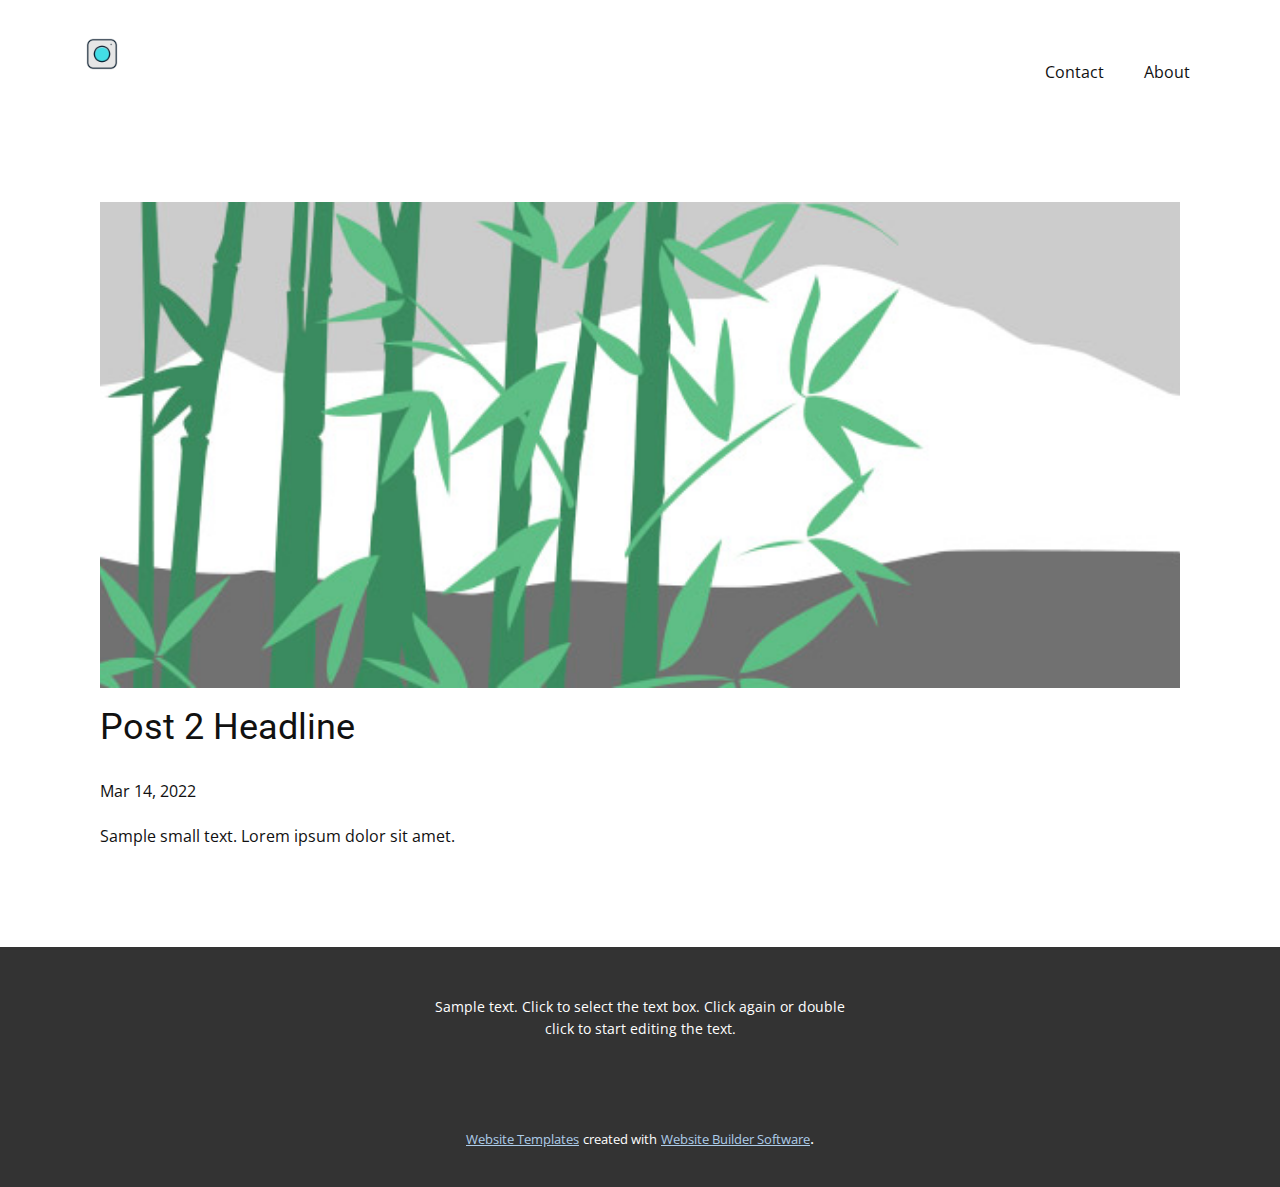
<file: blog/post-1.html>
<!doctype html>
<html style="font-size: 16px;"><head>
    <meta name="viewport" content="width=device-width, initial-scale=1.0">
    <meta charset="utf-8">
    <meta name="keywords" content="Post 1 Headline">
    <meta name="description" content="">
    <meta name="page_type" content="np-template-header-footer-from-plugin">
    <title>Post 2 Headline</title>
    <link rel="stylesheet" href="../nicepage.css" media="screen">
<link rel="stylesheet" href="../Post-Template.css" media="screen">
    <script class="u-script" type="text/javascript" src="../jquery.js" defer=""></script>
    <script class="u-script" type="text/javascript" src="../nicepage.js" defer=""></script>
    <meta name="generator" content="Nicepage 4.6.5, nicepage.com">
    <link id="u-theme-google-font" rel="stylesheet" href="https://fonts.googleapis.com/css?family=Roboto:100,100i,300,300i,400,400i,500,500i,700,700i,900,900i|Open+Sans:300,300i,400,400i,500,500i,600,600i,700,700i,800,800i">
    
    
    <script type="application/ld+json">{
		"@context": "http://schema.org",
		"@type": "Organization",
		"name": "",
		"logo": "images/c717e5244fee75b372d61a53a3c4e384857a317954328b867738315b0dad708fc0a629e3e21a2326700f8d7b3577cdd06af58182aa28fe7dfee7e3_1280.png"
}</script>
    <meta name="theme-color" content="#478ac9">
  </head>
  <body class="u-body u-xl-mode"><header class="u-clearfix u-header u-header" id="sec-b66c"><div class="u-clearfix u-sheet u-valign-middle-lg u-valign-middle-md u-valign-middle-sm u-valign-middle-xl u-sheet-1">
        <a href="https://nicepage.com" class="u-image u-logo u-image-1" data-image-width="150" data-image-height="150" title="b">
          <img src="../images/c717e5244fee75b372d61a53a3c4e384857a317954328b867738315b0dad708fc0a629e3e21a2326700f8d7b3577cdd06af58182aa28fe7dfee7e3_1280.png" class="u-logo-image u-logo-image-1">
        </a>
        <nav class="u-menu u-menu-dropdown u-offcanvas u-menu-1">
          <div class="menu-collapse" style="font-size: 1rem; letter-spacing: 0px;">
            <a class="u-button-style u-custom-left-right-menu-spacing u-custom-padding-bottom u-custom-top-bottom-menu-spacing u-nav-link u-text-active-palette-1-base u-text-hover-palette-2-base" href="#">
              <svg class="u-svg-link" viewBox="0 0 24 24"><use xmlns:xlink="http://www.w3.org/1999/xlink" xlink:href="#menu-hamburger"></use></svg>
              <svg class="u-svg-content" version="1.1" id="menu-hamburger" viewBox="0 0 16 16" x="0px" y="0px" xmlns:xlink="http://www.w3.org/1999/xlink" xmlns="http://www.w3.org/2000/svg"><g><rect y="1" width="16" height="2"></rect><rect y="7" width="16" height="2"></rect><rect y="13" width="16" height="2"></rect>
</g></svg>
            </a>
          </div>
          <div class="u-custom-menu u-nav-container">
            <ul class="u-nav u-unstyled u-nav-1"><li class="u-nav-item"><a class="u-button-style u-nav-link u-text-active-palette-1-base u-text-hover-palette-2-base" href="../tel:+923175904362" style="padding: 10px 20px;">Contact</a>
</li><li class="u-nav-item"><a class="u-button-style u-nav-link u-text-active-palette-1-base u-text-hover-palette-2-base" href="../About.html" style="padding: 10px 20px;">About</a>
</li></ul>
          </div>
          <div class="u-custom-menu u-nav-container-collapse">
            <div class="u-black u-container-style u-inner-container-layout u-opacity u-opacity-95 u-sidenav">
              <div class="u-inner-container-layout u-sidenav-overflow">
                <div class="u-menu-close"></div>
                <ul class="u-align-center u-nav u-popupmenu-items u-unstyled u-nav-2"><li class="u-nav-item"><a class="u-button-style u-nav-link" href="../tel:+923175904362" style="padding: 10px 20px;">Contact</a>
</li><li class="u-nav-item"><a class="u-button-style u-nav-link" href="../About.html" style="padding: 10px 20px;">About</a>
</li></ul>
              </div>
            </div>
            <div class="u-black u-menu-overlay u-opacity u-opacity-70"></div>
          </div>
        </nav>
      </div></header>
    <section class="u-align-center u-clearfix u-section-1" id="sec-778d">
      <div class="u-clearfix u-sheet u-valign-middle-md u-valign-middle-sm u-valign-middle-xs u-sheet-1"><!--post_details--><!--post_details_options_json--><!--{"source":""}--><!--/post_details_options_json--><!--blog_post-->
        <div class="u-container-style u-expanded-width u-post-details u-post-details-1">
          <div class="u-container-layout u-valign-middle u-container-layout-1"><!--blog_post_image-->
            <img alt="" class="u-blog-control u-expanded-width u-image u-image-default u-image-1" src="[data-uri]"><!--/blog_post_image--><!--blog_post_header-->
            <h2 class="u-blog-control u-text u-text-1">Post 2 Headline</h2><!--/blog_post_header--><!--blog_post_metadata-->
            <div class="u-blog-control u-metadata u-metadata-1"><!--blog_post_metadata_date-->
              <span class="u-meta-date u-meta-icon">Mar 14, 2022</span><!--/blog_post_metadata_date--><!--blog_post_metadata_category-->
              <!--/blog_post_metadata_category--><!--blog_post_metadata_comments-->
              <!--/blog_post_metadata_comments-->
            </div><!--/blog_post_metadata--><!--blog_post_content-->
            <div class="u-align-justify u-blog-control u-post-content u-text u-text-2 fr-view">
  Sample small text. Lorem ipsum dolor sit amet.
  </div><!--/blog_post_content-->
          </div>
        </div><!--/blog_post--><!--/post_details-->
      </div>
    </section>
    
    
    <footer class="u-align-center u-clearfix u-footer u-grey-80 u-footer" id="sec-1d6d"><div class="u-clearfix u-sheet u-sheet-1">
        <p class="u-small-text u-text u-text-variant u-text-1">Sample text. Click to select the text box. Click again or double click to start editing the text.</p>
      </div></footer>
    <section class="u-backlink u-clearfix u-grey-80">
      <a class="u-link" href="https://nicepage.com/website-templates" target="_blank">
        <span>Website Templates</span>
      </a>
      <p class="u-text">
        <span>created with</span>
      </p>
      <a class="u-link" href="" target="_blank">
        <span>Website Builder Software</span>
      </a>. 
    </section>
  
</body></html>
</file>
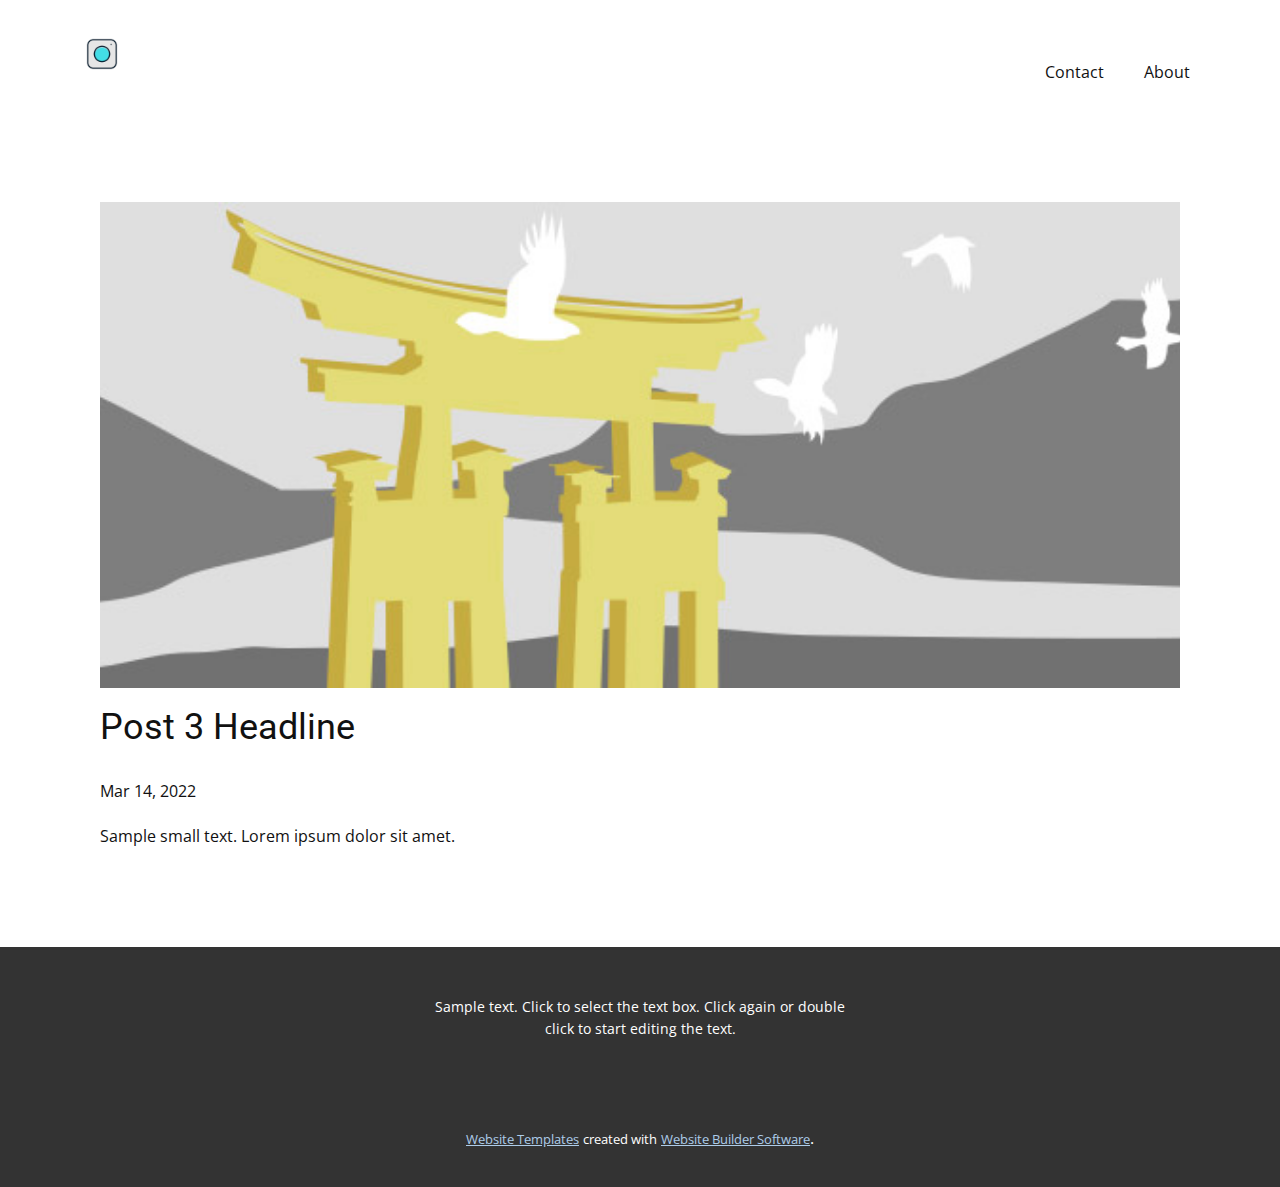
<file: blog/post-2.html>
<!doctype html>
<html style="font-size: 16px;"><head>
    <meta name="viewport" content="width=device-width, initial-scale=1.0">
    <meta charset="utf-8">
    <meta name="keywords" content="Post 1 Headline">
    <meta name="description" content="">
    <meta name="page_type" content="np-template-header-footer-from-plugin">
    <title>Post 3 Headline</title>
    <link rel="stylesheet" href="../nicepage.css" media="screen">
<link rel="stylesheet" href="../Post-Template.css" media="screen">
    <script class="u-script" type="text/javascript" src="../jquery.js" defer=""></script>
    <script class="u-script" type="text/javascript" src="../nicepage.js" defer=""></script>
    <meta name="generator" content="Nicepage 4.6.5, nicepage.com">
    <link id="u-theme-google-font" rel="stylesheet" href="https://fonts.googleapis.com/css?family=Roboto:100,100i,300,300i,400,400i,500,500i,700,700i,900,900i|Open+Sans:300,300i,400,400i,500,500i,600,600i,700,700i,800,800i">
    
    
    <script type="application/ld+json">{
		"@context": "http://schema.org",
		"@type": "Organization",
		"name": "",
		"logo": "images/c717e5244fee75b372d61a53a3c4e384857a317954328b867738315b0dad708fc0a629e3e21a2326700f8d7b3577cdd06af58182aa28fe7dfee7e3_1280.png"
}</script>
    <meta name="theme-color" content="#478ac9">
  </head>
  <body class="u-body u-xl-mode"><header class="u-clearfix u-header u-header" id="sec-b66c"><div class="u-clearfix u-sheet u-valign-middle-lg u-valign-middle-md u-valign-middle-sm u-valign-middle-xl u-sheet-1">
        <a href="https://nicepage.com" class="u-image u-logo u-image-1" data-image-width="150" data-image-height="150" title="b">
          <img src="../images/c717e5244fee75b372d61a53a3c4e384857a317954328b867738315b0dad708fc0a629e3e21a2326700f8d7b3577cdd06af58182aa28fe7dfee7e3_1280.png" class="u-logo-image u-logo-image-1">
        </a>
        <nav class="u-menu u-menu-dropdown u-offcanvas u-menu-1">
          <div class="menu-collapse" style="font-size: 1rem; letter-spacing: 0px;">
            <a class="u-button-style u-custom-left-right-menu-spacing u-custom-padding-bottom u-custom-top-bottom-menu-spacing u-nav-link u-text-active-palette-1-base u-text-hover-palette-2-base" href="#">
              <svg class="u-svg-link" viewBox="0 0 24 24"><use xmlns:xlink="http://www.w3.org/1999/xlink" xlink:href="#menu-hamburger"></use></svg>
              <svg class="u-svg-content" version="1.1" id="menu-hamburger" viewBox="0 0 16 16" x="0px" y="0px" xmlns:xlink="http://www.w3.org/1999/xlink" xmlns="http://www.w3.org/2000/svg"><g><rect y="1" width="16" height="2"></rect><rect y="7" width="16" height="2"></rect><rect y="13" width="16" height="2"></rect>
</g></svg>
            </a>
          </div>
          <div class="u-custom-menu u-nav-container">
            <ul class="u-nav u-unstyled u-nav-1"><li class="u-nav-item"><a class="u-button-style u-nav-link u-text-active-palette-1-base u-text-hover-palette-2-base" href="../tel:+923175904362" style="padding: 10px 20px;">Contact</a>
</li><li class="u-nav-item"><a class="u-button-style u-nav-link u-text-active-palette-1-base u-text-hover-palette-2-base" href="../About.html" style="padding: 10px 20px;">About</a>
</li></ul>
          </div>
          <div class="u-custom-menu u-nav-container-collapse">
            <div class="u-black u-container-style u-inner-container-layout u-opacity u-opacity-95 u-sidenav">
              <div class="u-inner-container-layout u-sidenav-overflow">
                <div class="u-menu-close"></div>
                <ul class="u-align-center u-nav u-popupmenu-items u-unstyled u-nav-2"><li class="u-nav-item"><a class="u-button-style u-nav-link" href="../tel:+923175904362" style="padding: 10px 20px;">Contact</a>
</li><li class="u-nav-item"><a class="u-button-style u-nav-link" href="../About.html" style="padding: 10px 20px;">About</a>
</li></ul>
              </div>
            </div>
            <div class="u-black u-menu-overlay u-opacity u-opacity-70"></div>
          </div>
        </nav>
      </div></header>
    <section class="u-align-center u-clearfix u-section-1" id="sec-778d">
      <div class="u-clearfix u-sheet u-valign-middle-md u-valign-middle-sm u-valign-middle-xs u-sheet-1"><!--post_details--><!--post_details_options_json--><!--{"source":""}--><!--/post_details_options_json--><!--blog_post-->
        <div class="u-container-style u-expanded-width u-post-details u-post-details-1">
          <div class="u-container-layout u-valign-middle u-container-layout-1"><!--blog_post_image-->
            <img alt="" class="u-blog-control u-expanded-width u-image u-image-default u-image-1" src="[data-uri]"><!--/blog_post_image--><!--blog_post_header-->
            <h2 class="u-blog-control u-text u-text-1">Post 3 Headline</h2><!--/blog_post_header--><!--blog_post_metadata-->
            <div class="u-blog-control u-metadata u-metadata-1"><!--blog_post_metadata_date-->
              <span class="u-meta-date u-meta-icon">Mar 14, 2022</span><!--/blog_post_metadata_date--><!--blog_post_metadata_category-->
              <!--/blog_post_metadata_category--><!--blog_post_metadata_comments-->
              <!--/blog_post_metadata_comments-->
            </div><!--/blog_post_metadata--><!--blog_post_content-->
            <div class="u-align-justify u-blog-control u-post-content u-text u-text-2 fr-view">
  Sample small text. Lorem ipsum dolor sit amet.
  </div><!--/blog_post_content-->
          </div>
        </div><!--/blog_post--><!--/post_details-->
      </div>
    </section>
    
    
    <footer class="u-align-center u-clearfix u-footer u-grey-80 u-footer" id="sec-1d6d"><div class="u-clearfix u-sheet u-sheet-1">
        <p class="u-small-text u-text u-text-variant u-text-1">Sample text. Click to select the text box. Click again or double click to start editing the text.</p>
      </div></footer>
    <section class="u-backlink u-clearfix u-grey-80">
      <a class="u-link" href="https://nicepage.com/website-templates" target="_blank">
        <span>Website Templates</span>
      </a>
      <p class="u-text">
        <span>created with</span>
      </p>
      <a class="u-link" href="" target="_blank">
        <span>Website Builder Software</span>
      </a>. 
    </section>
  
</body></html>
</file>
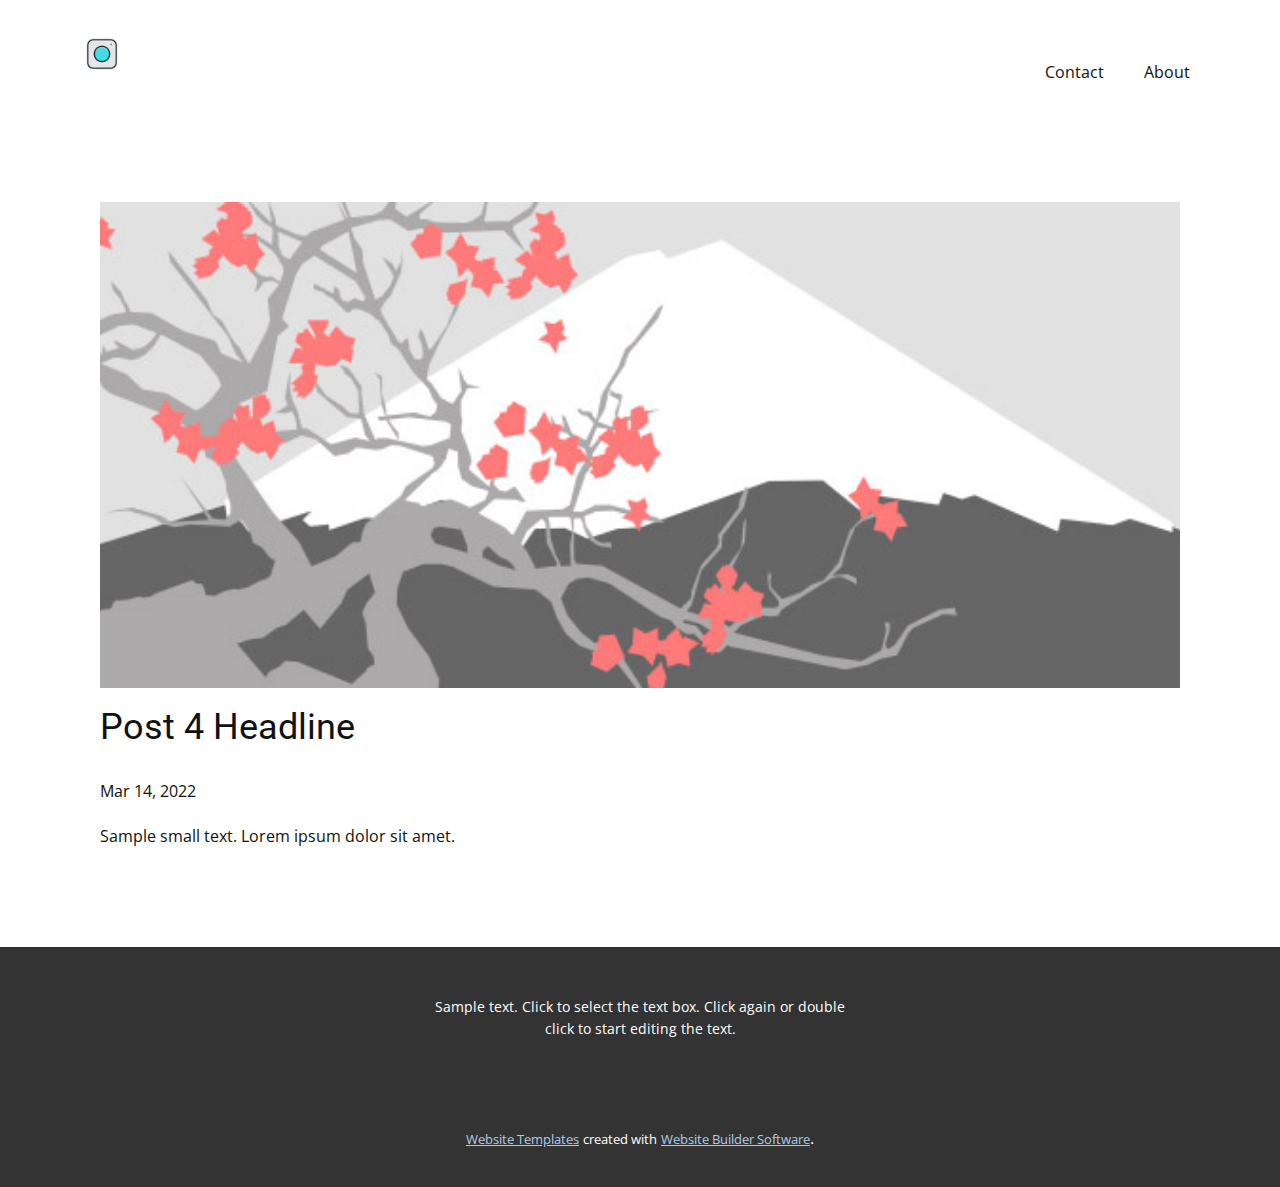
<file: blog/post-3.html>
<!doctype html>
<html style="font-size: 16px;"><head>
    <meta name="viewport" content="width=device-width, initial-scale=1.0">
    <meta charset="utf-8">
    <meta name="keywords" content="Post 1 Headline">
    <meta name="description" content="">
    <meta name="page_type" content="np-template-header-footer-from-plugin">
    <title>Post 4 Headline</title>
    <link rel="stylesheet" href="../nicepage.css" media="screen">
<link rel="stylesheet" href="../Post-Template.css" media="screen">
    <script class="u-script" type="text/javascript" src="../jquery.js" defer=""></script>
    <script class="u-script" type="text/javascript" src="../nicepage.js" defer=""></script>
    <meta name="generator" content="Nicepage 4.6.5, nicepage.com">
    <link id="u-theme-google-font" rel="stylesheet" href="https://fonts.googleapis.com/css?family=Roboto:100,100i,300,300i,400,400i,500,500i,700,700i,900,900i|Open+Sans:300,300i,400,400i,500,500i,600,600i,700,700i,800,800i">
    
    
    <script type="application/ld+json">{
		"@context": "http://schema.org",
		"@type": "Organization",
		"name": "",
		"logo": "images/c717e5244fee75b372d61a53a3c4e384857a317954328b867738315b0dad708fc0a629e3e21a2326700f8d7b3577cdd06af58182aa28fe7dfee7e3_1280.png"
}</script>
    <meta name="theme-color" content="#478ac9">
  </head>
  <body class="u-body u-xl-mode"><header class="u-clearfix u-header u-header" id="sec-b66c"><div class="u-clearfix u-sheet u-valign-middle-lg u-valign-middle-md u-valign-middle-sm u-valign-middle-xl u-sheet-1">
        <a href="https://nicepage.com" class="u-image u-logo u-image-1" data-image-width="150" data-image-height="150" title="b">
          <img src="../images/c717e5244fee75b372d61a53a3c4e384857a317954328b867738315b0dad708fc0a629e3e21a2326700f8d7b3577cdd06af58182aa28fe7dfee7e3_1280.png" class="u-logo-image u-logo-image-1">
        </a>
        <nav class="u-menu u-menu-dropdown u-offcanvas u-menu-1">
          <div class="menu-collapse" style="font-size: 1rem; letter-spacing: 0px;">
            <a class="u-button-style u-custom-left-right-menu-spacing u-custom-padding-bottom u-custom-top-bottom-menu-spacing u-nav-link u-text-active-palette-1-base u-text-hover-palette-2-base" href="#">
              <svg class="u-svg-link" viewBox="0 0 24 24"><use xmlns:xlink="http://www.w3.org/1999/xlink" xlink:href="#menu-hamburger"></use></svg>
              <svg class="u-svg-content" version="1.1" id="menu-hamburger" viewBox="0 0 16 16" x="0px" y="0px" xmlns:xlink="http://www.w3.org/1999/xlink" xmlns="http://www.w3.org/2000/svg"><g><rect y="1" width="16" height="2"></rect><rect y="7" width="16" height="2"></rect><rect y="13" width="16" height="2"></rect>
</g></svg>
            </a>
          </div>
          <div class="u-custom-menu u-nav-container">
            <ul class="u-nav u-unstyled u-nav-1"><li class="u-nav-item"><a class="u-button-style u-nav-link u-text-active-palette-1-base u-text-hover-palette-2-base" href="../tel:+923175904362" style="padding: 10px 20px;">Contact</a>
</li><li class="u-nav-item"><a class="u-button-style u-nav-link u-text-active-palette-1-base u-text-hover-palette-2-base" href="../About.html" style="padding: 10px 20px;">About</a>
</li></ul>
          </div>
          <div class="u-custom-menu u-nav-container-collapse">
            <div class="u-black u-container-style u-inner-container-layout u-opacity u-opacity-95 u-sidenav">
              <div class="u-inner-container-layout u-sidenav-overflow">
                <div class="u-menu-close"></div>
                <ul class="u-align-center u-nav u-popupmenu-items u-unstyled u-nav-2"><li class="u-nav-item"><a class="u-button-style u-nav-link" href="../tel:+923175904362" style="padding: 10px 20px;">Contact</a>
</li><li class="u-nav-item"><a class="u-button-style u-nav-link" href="../About.html" style="padding: 10px 20px;">About</a>
</li></ul>
              </div>
            </div>
            <div class="u-black u-menu-overlay u-opacity u-opacity-70"></div>
          </div>
        </nav>
      </div></header>
    <section class="u-align-center u-clearfix u-section-1" id="sec-778d">
      <div class="u-clearfix u-sheet u-valign-middle-md u-valign-middle-sm u-valign-middle-xs u-sheet-1"><!--post_details--><!--post_details_options_json--><!--{"source":""}--><!--/post_details_options_json--><!--blog_post-->
        <div class="u-container-style u-expanded-width u-post-details u-post-details-1">
          <div class="u-container-layout u-valign-middle u-container-layout-1"><!--blog_post_image-->
            <img alt="" class="u-blog-control u-expanded-width u-image u-image-default u-image-1" src="[data-uri]"><!--/blog_post_image--><!--blog_post_header-->
            <h2 class="u-blog-control u-text u-text-1">Post 4 Headline</h2><!--/blog_post_header--><!--blog_post_metadata-->
            <div class="u-blog-control u-metadata u-metadata-1"><!--blog_post_metadata_date-->
              <span class="u-meta-date u-meta-icon">Mar 14, 2022</span><!--/blog_post_metadata_date--><!--blog_post_metadata_category-->
              <!--/blog_post_metadata_category--><!--blog_post_metadata_comments-->
              <!--/blog_post_metadata_comments-->
            </div><!--/blog_post_metadata--><!--blog_post_content-->
            <div class="u-align-justify u-blog-control u-post-content u-text u-text-2 fr-view">
  Sample small text. Lorem ipsum dolor sit amet.
  </div><!--/blog_post_content-->
          </div>
        </div><!--/blog_post--><!--/post_details-->
      </div>
    </section>
    
    
    <footer class="u-align-center u-clearfix u-footer u-grey-80 u-footer" id="sec-1d6d"><div class="u-clearfix u-sheet u-sheet-1">
        <p class="u-small-text u-text u-text-variant u-text-1">Sample text. Click to select the text box. Click again or double click to start editing the text.</p>
      </div></footer>
    <section class="u-backlink u-clearfix u-grey-80">
      <a class="u-link" href="https://nicepage.com/website-templates" target="_blank">
        <span>Website Templates</span>
      </a>
      <p class="u-text">
        <span>created with</span>
      </p>
      <a class="u-link" href="" target="_blank">
        <span>Website Builder Software</span>
      </a>. 
    </section>
  
</body></html>
</file>
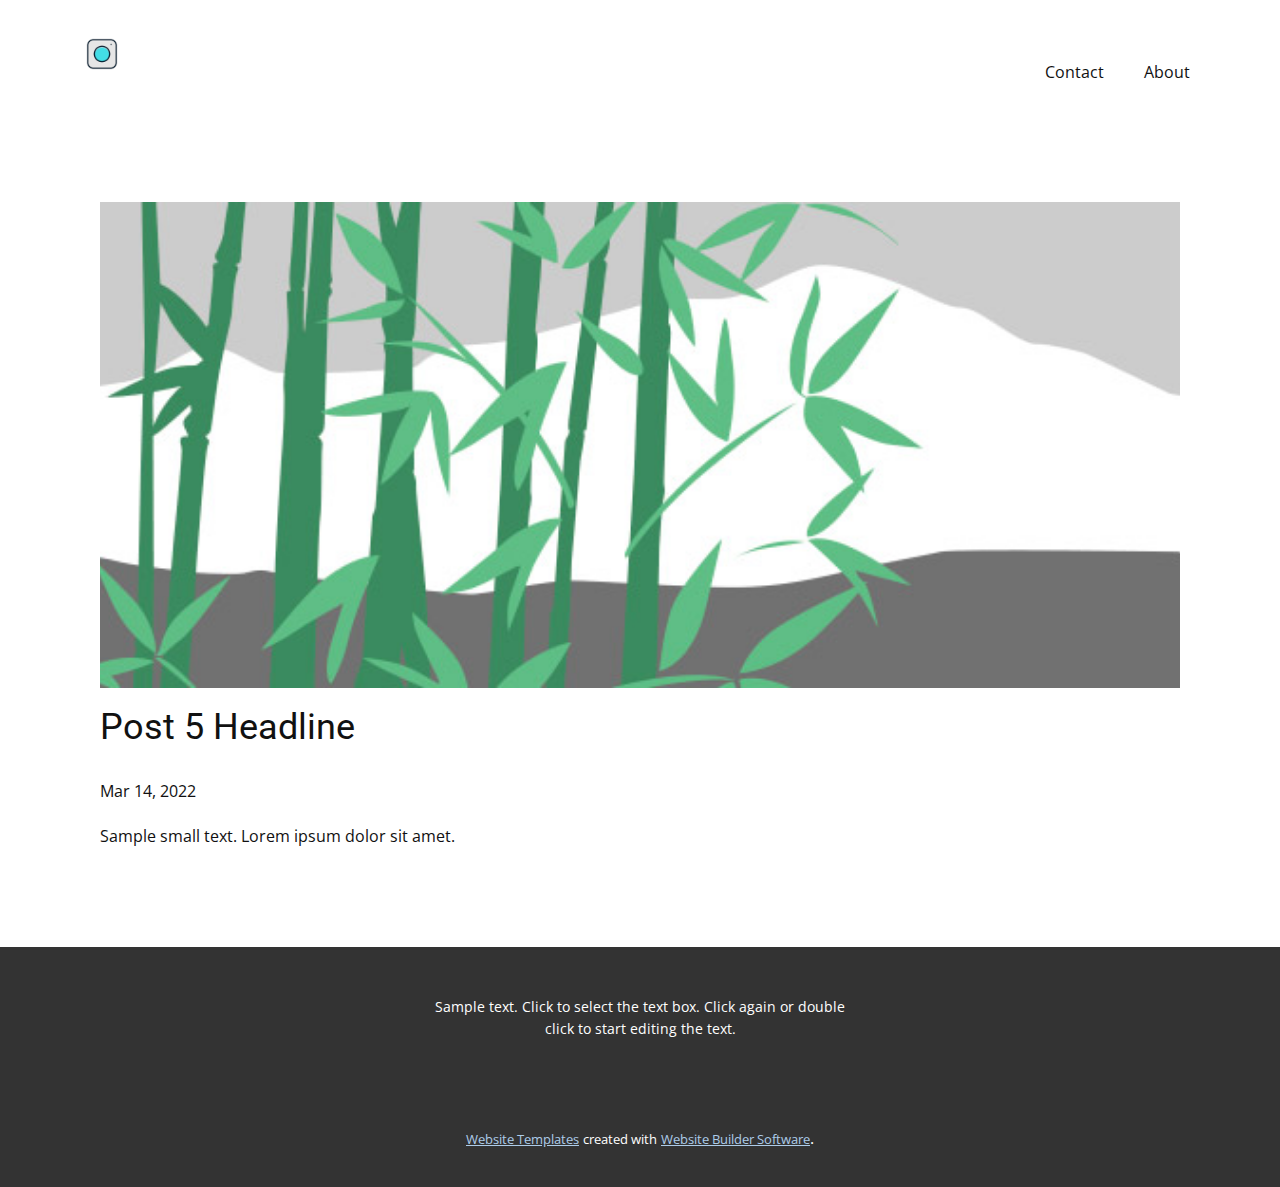
<file: blog/post-4.html>
<!doctype html>
<html style="font-size: 16px;"><head>
    <meta name="viewport" content="width=device-width, initial-scale=1.0">
    <meta charset="utf-8">
    <meta name="keywords" content="Post 1 Headline">
    <meta name="description" content="">
    <meta name="page_type" content="np-template-header-footer-from-plugin">
    <title>Post 5 Headline</title>
    <link rel="stylesheet" href="../nicepage.css" media="screen">
<link rel="stylesheet" href="../Post-Template.css" media="screen">
    <script class="u-script" type="text/javascript" src="../jquery.js" defer=""></script>
    <script class="u-script" type="text/javascript" src="../nicepage.js" defer=""></script>
    <meta name="generator" content="Nicepage 4.6.5, nicepage.com">
    <link id="u-theme-google-font" rel="stylesheet" href="https://fonts.googleapis.com/css?family=Roboto:100,100i,300,300i,400,400i,500,500i,700,700i,900,900i|Open+Sans:300,300i,400,400i,500,500i,600,600i,700,700i,800,800i">
    
    
    <script type="application/ld+json">{
		"@context": "http://schema.org",
		"@type": "Organization",
		"name": "",
		"logo": "images/c717e5244fee75b372d61a53a3c4e384857a317954328b867738315b0dad708fc0a629e3e21a2326700f8d7b3577cdd06af58182aa28fe7dfee7e3_1280.png"
}</script>
    <meta name="theme-color" content="#478ac9">
  </head>
  <body class="u-body u-xl-mode"><header class="u-clearfix u-header u-header" id="sec-b66c"><div class="u-clearfix u-sheet u-valign-middle-lg u-valign-middle-md u-valign-middle-sm u-valign-middle-xl u-sheet-1">
        <a href="https://nicepage.com" class="u-image u-logo u-image-1" data-image-width="150" data-image-height="150" title="b">
          <img src="../images/c717e5244fee75b372d61a53a3c4e384857a317954328b867738315b0dad708fc0a629e3e21a2326700f8d7b3577cdd06af58182aa28fe7dfee7e3_1280.png" class="u-logo-image u-logo-image-1">
        </a>
        <nav class="u-menu u-menu-dropdown u-offcanvas u-menu-1">
          <div class="menu-collapse" style="font-size: 1rem; letter-spacing: 0px;">
            <a class="u-button-style u-custom-left-right-menu-spacing u-custom-padding-bottom u-custom-top-bottom-menu-spacing u-nav-link u-text-active-palette-1-base u-text-hover-palette-2-base" href="#">
              <svg class="u-svg-link" viewBox="0 0 24 24"><use xmlns:xlink="http://www.w3.org/1999/xlink" xlink:href="#menu-hamburger"></use></svg>
              <svg class="u-svg-content" version="1.1" id="menu-hamburger" viewBox="0 0 16 16" x="0px" y="0px" xmlns:xlink="http://www.w3.org/1999/xlink" xmlns="http://www.w3.org/2000/svg"><g><rect y="1" width="16" height="2"></rect><rect y="7" width="16" height="2"></rect><rect y="13" width="16" height="2"></rect>
</g></svg>
            </a>
          </div>
          <div class="u-custom-menu u-nav-container">
            <ul class="u-nav u-unstyled u-nav-1"><li class="u-nav-item"><a class="u-button-style u-nav-link u-text-active-palette-1-base u-text-hover-palette-2-base" href="../tel:+923175904362" style="padding: 10px 20px;">Contact</a>
</li><li class="u-nav-item"><a class="u-button-style u-nav-link u-text-active-palette-1-base u-text-hover-palette-2-base" href="../About.html" style="padding: 10px 20px;">About</a>
</li></ul>
          </div>
          <div class="u-custom-menu u-nav-container-collapse">
            <div class="u-black u-container-style u-inner-container-layout u-opacity u-opacity-95 u-sidenav">
              <div class="u-inner-container-layout u-sidenav-overflow">
                <div class="u-menu-close"></div>
                <ul class="u-align-center u-nav u-popupmenu-items u-unstyled u-nav-2"><li class="u-nav-item"><a class="u-button-style u-nav-link" href="../tel:+923175904362" style="padding: 10px 20px;">Contact</a>
</li><li class="u-nav-item"><a class="u-button-style u-nav-link" href="../About.html" style="padding: 10px 20px;">About</a>
</li></ul>
              </div>
            </div>
            <div class="u-black u-menu-overlay u-opacity u-opacity-70"></div>
          </div>
        </nav>
      </div></header>
    <section class="u-align-center u-clearfix u-section-1" id="sec-778d">
      <div class="u-clearfix u-sheet u-valign-middle-md u-valign-middle-sm u-valign-middle-xs u-sheet-1"><!--post_details--><!--post_details_options_json--><!--{"source":""}--><!--/post_details_options_json--><!--blog_post-->
        <div class="u-container-style u-expanded-width u-post-details u-post-details-1">
          <div class="u-container-layout u-valign-middle u-container-layout-1"><!--blog_post_image-->
            <img alt="" class="u-blog-control u-expanded-width u-image u-image-default u-image-1" src="[data-uri]"><!--/blog_post_image--><!--blog_post_header-->
            <h2 class="u-blog-control u-text u-text-1">Post 5 Headline</h2><!--/blog_post_header--><!--blog_post_metadata-->
            <div class="u-blog-control u-metadata u-metadata-1"><!--blog_post_metadata_date-->
              <span class="u-meta-date u-meta-icon">Mar 14, 2022</span><!--/blog_post_metadata_date--><!--blog_post_metadata_category-->
              <!--/blog_post_metadata_category--><!--blog_post_metadata_comments-->
              <!--/blog_post_metadata_comments-->
            </div><!--/blog_post_metadata--><!--blog_post_content-->
            <div class="u-align-justify u-blog-control u-post-content u-text u-text-2 fr-view">
  Sample small text. Lorem ipsum dolor sit amet.
  </div><!--/blog_post_content-->
          </div>
        </div><!--/blog_post--><!--/post_details-->
      </div>
    </section>
    
    
    <footer class="u-align-center u-clearfix u-footer u-grey-80 u-footer" id="sec-1d6d"><div class="u-clearfix u-sheet u-sheet-1">
        <p class="u-small-text u-text u-text-variant u-text-1">Sample text. Click to select the text box. Click again or double click to start editing the text.</p>
      </div></footer>
    <section class="u-backlink u-clearfix u-grey-80">
      <a class="u-link" href="https://nicepage.com/website-templates" target="_blank">
        <span>Website Templates</span>
      </a>
      <p class="u-text">
        <span>created with</span>
      </p>
      <a class="u-link" href="" target="_blank">
        <span>Website Builder Software</span>
      </a>. 
    </section>
  
</body></html>
</file>
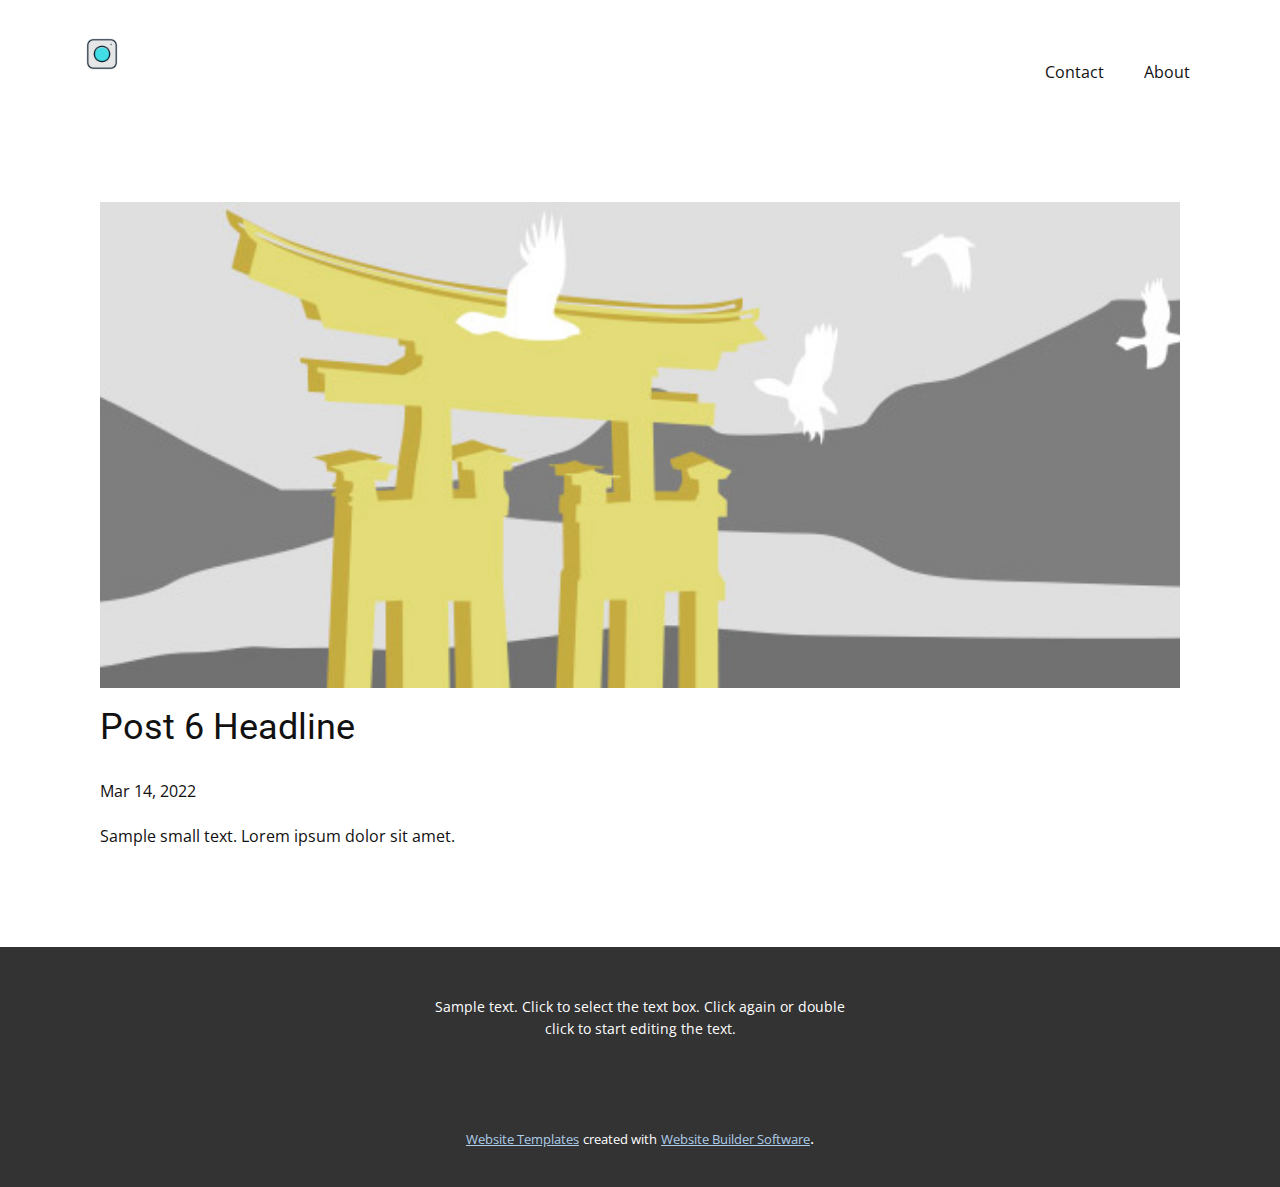
<file: blog/post-5.html>
<!doctype html>
<html style="font-size: 16px;"><head>
    <meta name="viewport" content="width=device-width, initial-scale=1.0">
    <meta charset="utf-8">
    <meta name="keywords" content="Post 1 Headline">
    <meta name="description" content="">
    <meta name="page_type" content="np-template-header-footer-from-plugin">
    <title>Post 6 Headline</title>
    <link rel="stylesheet" href="../nicepage.css" media="screen">
<link rel="stylesheet" href="../Post-Template.css" media="screen">
    <script class="u-script" type="text/javascript" src="../jquery.js" defer=""></script>
    <script class="u-script" type="text/javascript" src="../nicepage.js" defer=""></script>
    <meta name="generator" content="Nicepage 4.6.5, nicepage.com">
    <link id="u-theme-google-font" rel="stylesheet" href="https://fonts.googleapis.com/css?family=Roboto:100,100i,300,300i,400,400i,500,500i,700,700i,900,900i|Open+Sans:300,300i,400,400i,500,500i,600,600i,700,700i,800,800i">
    
    
    <script type="application/ld+json">{
		"@context": "http://schema.org",
		"@type": "Organization",
		"name": "",
		"logo": "images/c717e5244fee75b372d61a53a3c4e384857a317954328b867738315b0dad708fc0a629e3e21a2326700f8d7b3577cdd06af58182aa28fe7dfee7e3_1280.png"
}</script>
    <meta name="theme-color" content="#478ac9">
  </head>
  <body class="u-body u-xl-mode"><header class="u-clearfix u-header u-header" id="sec-b66c"><div class="u-clearfix u-sheet u-valign-middle-lg u-valign-middle-md u-valign-middle-sm u-valign-middle-xl u-sheet-1">
        <a href="https://nicepage.com" class="u-image u-logo u-image-1" data-image-width="150" data-image-height="150" title="b">
          <img src="../images/c717e5244fee75b372d61a53a3c4e384857a317954328b867738315b0dad708fc0a629e3e21a2326700f8d7b3577cdd06af58182aa28fe7dfee7e3_1280.png" class="u-logo-image u-logo-image-1">
        </a>
        <nav class="u-menu u-menu-dropdown u-offcanvas u-menu-1">
          <div class="menu-collapse" style="font-size: 1rem; letter-spacing: 0px;">
            <a class="u-button-style u-custom-left-right-menu-spacing u-custom-padding-bottom u-custom-top-bottom-menu-spacing u-nav-link u-text-active-palette-1-base u-text-hover-palette-2-base" href="#">
              <svg class="u-svg-link" viewBox="0 0 24 24"><use xmlns:xlink="http://www.w3.org/1999/xlink" xlink:href="#menu-hamburger"></use></svg>
              <svg class="u-svg-content" version="1.1" id="menu-hamburger" viewBox="0 0 16 16" x="0px" y="0px" xmlns:xlink="http://www.w3.org/1999/xlink" xmlns="http://www.w3.org/2000/svg"><g><rect y="1" width="16" height="2"></rect><rect y="7" width="16" height="2"></rect><rect y="13" width="16" height="2"></rect>
</g></svg>
            </a>
          </div>
          <div class="u-custom-menu u-nav-container">
            <ul class="u-nav u-unstyled u-nav-1"><li class="u-nav-item"><a class="u-button-style u-nav-link u-text-active-palette-1-base u-text-hover-palette-2-base" href="../tel:+923175904362" style="padding: 10px 20px;">Contact</a>
</li><li class="u-nav-item"><a class="u-button-style u-nav-link u-text-active-palette-1-base u-text-hover-palette-2-base" href="../About.html" style="padding: 10px 20px;">About</a>
</li></ul>
          </div>
          <div class="u-custom-menu u-nav-container-collapse">
            <div class="u-black u-container-style u-inner-container-layout u-opacity u-opacity-95 u-sidenav">
              <div class="u-inner-container-layout u-sidenav-overflow">
                <div class="u-menu-close"></div>
                <ul class="u-align-center u-nav u-popupmenu-items u-unstyled u-nav-2"><li class="u-nav-item"><a class="u-button-style u-nav-link" href="../tel:+923175904362" style="padding: 10px 20px;">Contact</a>
</li><li class="u-nav-item"><a class="u-button-style u-nav-link" href="../About.html" style="padding: 10px 20px;">About</a>
</li></ul>
              </div>
            </div>
            <div class="u-black u-menu-overlay u-opacity u-opacity-70"></div>
          </div>
        </nav>
      </div></header>
    <section class="u-align-center u-clearfix u-section-1" id="sec-778d">
      <div class="u-clearfix u-sheet u-valign-middle-md u-valign-middle-sm u-valign-middle-xs u-sheet-1"><!--post_details--><!--post_details_options_json--><!--{"source":""}--><!--/post_details_options_json--><!--blog_post-->
        <div class="u-container-style u-expanded-width u-post-details u-post-details-1">
          <div class="u-container-layout u-valign-middle u-container-layout-1"><!--blog_post_image-->
            <img alt="" class="u-blog-control u-expanded-width u-image u-image-default u-image-1" src="[data-uri]"><!--/blog_post_image--><!--blog_post_header-->
            <h2 class="u-blog-control u-text u-text-1">Post 6 Headline</h2><!--/blog_post_header--><!--blog_post_metadata-->
            <div class="u-blog-control u-metadata u-metadata-1"><!--blog_post_metadata_date-->
              <span class="u-meta-date u-meta-icon">Mar 14, 2022</span><!--/blog_post_metadata_date--><!--blog_post_metadata_category-->
              <!--/blog_post_metadata_category--><!--blog_post_metadata_comments-->
              <!--/blog_post_metadata_comments-->
            </div><!--/blog_post_metadata--><!--blog_post_content-->
            <div class="u-align-justify u-blog-control u-post-content u-text u-text-2 fr-view">
  Sample small text. Lorem ipsum dolor sit amet.
  </div><!--/blog_post_content-->
          </div>
        </div><!--/blog_post--><!--/post_details-->
      </div>
    </section>
    
    
    <footer class="u-align-center u-clearfix u-footer u-grey-80 u-footer" id="sec-1d6d"><div class="u-clearfix u-sheet u-sheet-1">
        <p class="u-small-text u-text u-text-variant u-text-1">Sample text. Click to select the text box. Click again or double click to start editing the text.</p>
      </div></footer>
    <section class="u-backlink u-clearfix u-grey-80">
      <a class="u-link" href="https://nicepage.com/website-templates" target="_blank">
        <span>Website Templates</span>
      </a>
      <p class="u-text">
        <span>created with</span>
      </p>
      <a class="u-link" href="" target="_blank">
        <span>Website Builder Software</span>
      </a>. 
    </section>
  
</body></html>
</file>
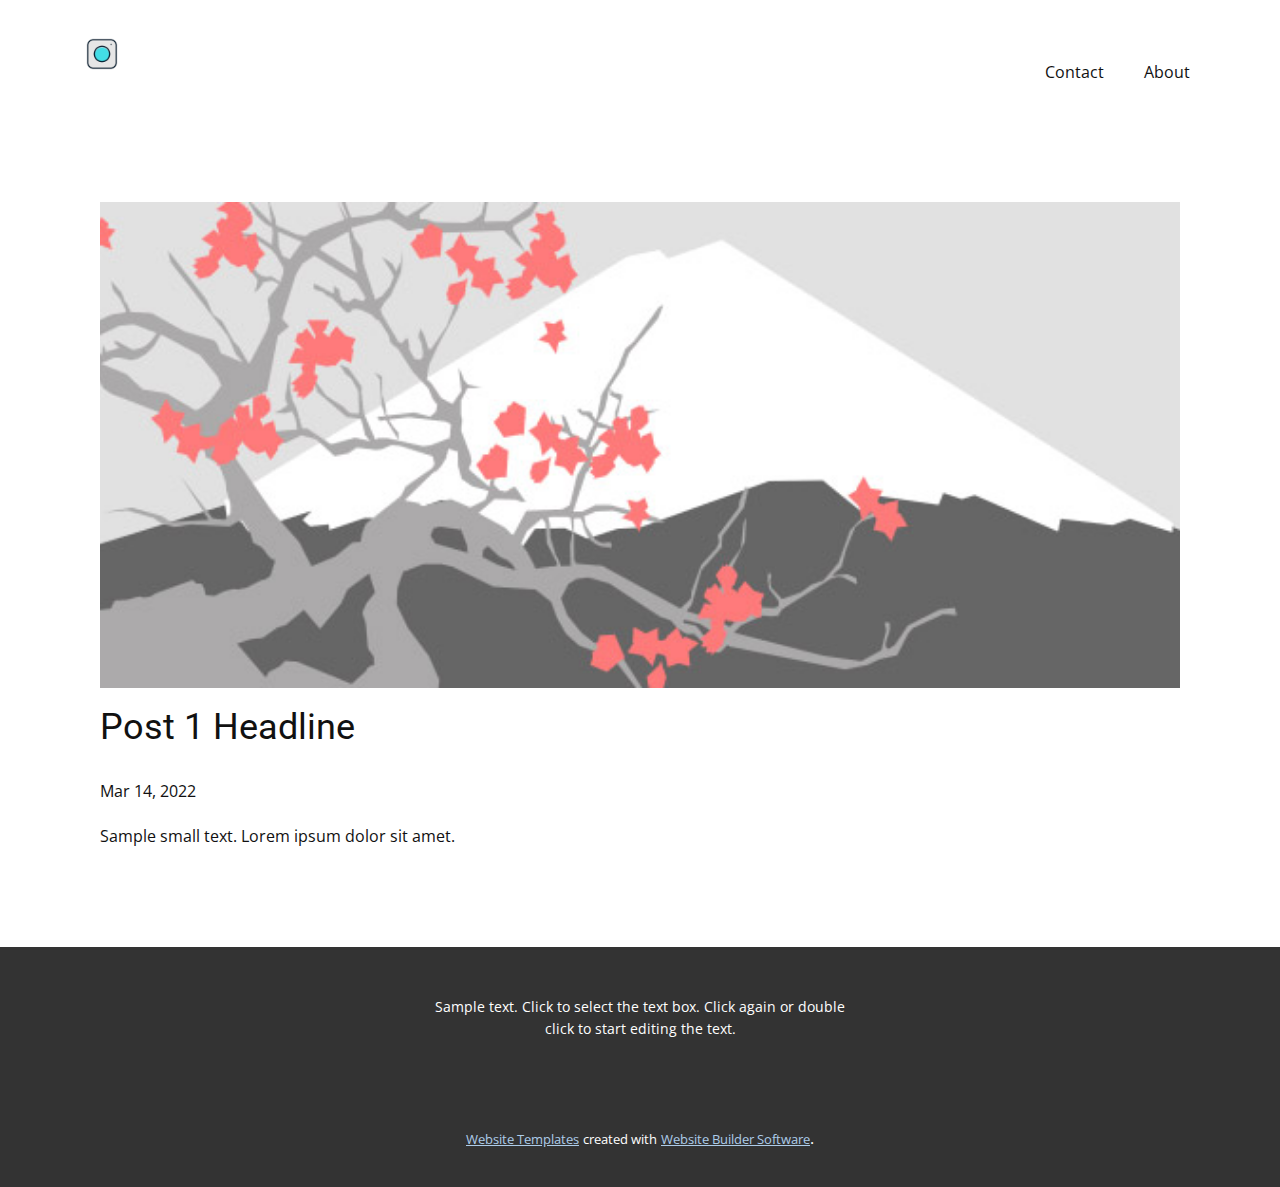
<file: blog/post.html>
<!doctype html>
<html style="font-size: 16px;"><head>
    <meta name="viewport" content="width=device-width, initial-scale=1.0">
    <meta charset="utf-8">
    <meta name="keywords" content="Post 1 Headline">
    <meta name="description" content="">
    <meta name="page_type" content="np-template-header-footer-from-plugin">
    <title>Post 1 Headline</title>
    <link rel="stylesheet" href="../nicepage.css" media="screen">
<link rel="stylesheet" href="../Post-Template.css" media="screen">
    <script class="u-script" type="text/javascript" src="../jquery.js" defer=""></script>
    <script class="u-script" type="text/javascript" src="../nicepage.js" defer=""></script>
    <meta name="generator" content="Nicepage 4.6.5, nicepage.com">
    <link id="u-theme-google-font" rel="stylesheet" href="https://fonts.googleapis.com/css?family=Roboto:100,100i,300,300i,400,400i,500,500i,700,700i,900,900i|Open+Sans:300,300i,400,400i,500,500i,600,600i,700,700i,800,800i">
    
    
    <script type="application/ld+json">{
		"@context": "http://schema.org",
		"@type": "Organization",
		"name": "",
		"logo": "images/c717e5244fee75b372d61a53a3c4e384857a317954328b867738315b0dad708fc0a629e3e21a2326700f8d7b3577cdd06af58182aa28fe7dfee7e3_1280.png"
}</script>
    <meta name="theme-color" content="#478ac9">
  </head>
  <body class="u-body u-xl-mode"><header class="u-clearfix u-header u-header" id="sec-b66c"><div class="u-clearfix u-sheet u-valign-middle-lg u-valign-middle-md u-valign-middle-sm u-valign-middle-xl u-sheet-1">
        <a href="https://nicepage.com" class="u-image u-logo u-image-1" data-image-width="150" data-image-height="150" title="b">
          <img src="../images/c717e5244fee75b372d61a53a3c4e384857a317954328b867738315b0dad708fc0a629e3e21a2326700f8d7b3577cdd06af58182aa28fe7dfee7e3_1280.png" class="u-logo-image u-logo-image-1">
        </a>
        <nav class="u-menu u-menu-dropdown u-offcanvas u-menu-1">
          <div class="menu-collapse" style="font-size: 1rem; letter-spacing: 0px;">
            <a class="u-button-style u-custom-left-right-menu-spacing u-custom-padding-bottom u-custom-top-bottom-menu-spacing u-nav-link u-text-active-palette-1-base u-text-hover-palette-2-base" href="#">
              <svg class="u-svg-link" viewBox="0 0 24 24"><use xmlns:xlink="http://www.w3.org/1999/xlink" xlink:href="#menu-hamburger"></use></svg>
              <svg class="u-svg-content" version="1.1" id="menu-hamburger" viewBox="0 0 16 16" x="0px" y="0px" xmlns:xlink="http://www.w3.org/1999/xlink" xmlns="http://www.w3.org/2000/svg"><g><rect y="1" width="16" height="2"></rect><rect y="7" width="16" height="2"></rect><rect y="13" width="16" height="2"></rect>
</g></svg>
            </a>
          </div>
          <div class="u-custom-menu u-nav-container">
            <ul class="u-nav u-unstyled u-nav-1"><li class="u-nav-item"><a class="u-button-style u-nav-link u-text-active-palette-1-base u-text-hover-palette-2-base" href="../tel:+923175904362" style="padding: 10px 20px;">Contact</a>
</li><li class="u-nav-item"><a class="u-button-style u-nav-link u-text-active-palette-1-base u-text-hover-palette-2-base" href="../About.html" style="padding: 10px 20px;">About</a>
</li></ul>
          </div>
          <div class="u-custom-menu u-nav-container-collapse">
            <div class="u-black u-container-style u-inner-container-layout u-opacity u-opacity-95 u-sidenav">
              <div class="u-inner-container-layout u-sidenav-overflow">
                <div class="u-menu-close"></div>
                <ul class="u-align-center u-nav u-popupmenu-items u-unstyled u-nav-2"><li class="u-nav-item"><a class="u-button-style u-nav-link" href="../tel:+923175904362" style="padding: 10px 20px;">Contact</a>
</li><li class="u-nav-item"><a class="u-button-style u-nav-link" href="../About.html" style="padding: 10px 20px;">About</a>
</li></ul>
              </div>
            </div>
            <div class="u-black u-menu-overlay u-opacity u-opacity-70"></div>
          </div>
        </nav>
      </div></header>
    <section class="u-align-center u-clearfix u-section-1" id="sec-778d">
      <div class="u-clearfix u-sheet u-valign-middle-md u-valign-middle-sm u-valign-middle-xs u-sheet-1"><!--post_details--><!--post_details_options_json--><!--{"source":""}--><!--/post_details_options_json--><!--blog_post-->
        <div class="u-container-style u-expanded-width u-post-details u-post-details-1">
          <div class="u-container-layout u-valign-middle u-container-layout-1"><!--blog_post_image-->
            <img alt="" class="u-blog-control u-expanded-width u-image u-image-default u-image-1" src="[data-uri]"><!--/blog_post_image--><!--blog_post_header-->
            <h2 class="u-blog-control u-text u-text-1">Post 1 Headline</h2><!--/blog_post_header--><!--blog_post_metadata-->
            <div class="u-blog-control u-metadata u-metadata-1"><!--blog_post_metadata_date-->
              <span class="u-meta-date u-meta-icon">Mar 14, 2022</span><!--/blog_post_metadata_date--><!--blog_post_metadata_category-->
              <!--/blog_post_metadata_category--><!--blog_post_metadata_comments-->
              <!--/blog_post_metadata_comments-->
            </div><!--/blog_post_metadata--><!--blog_post_content-->
            <div class="u-align-justify u-blog-control u-post-content u-text u-text-2 fr-view">
  Sample small text. Lorem ipsum dolor sit amet.
  </div><!--/blog_post_content-->
          </div>
        </div><!--/blog_post--><!--/post_details-->
      </div>
    </section>
    
    
    <footer class="u-align-center u-clearfix u-footer u-grey-80 u-footer" id="sec-1d6d"><div class="u-clearfix u-sheet u-sheet-1">
        <p class="u-small-text u-text u-text-variant u-text-1">Sample text. Click to select the text box. Click again or double click to start editing the text.</p>
      </div></footer>
    <section class="u-backlink u-clearfix u-grey-80">
      <a class="u-link" href="https://nicepage.com/website-templates" target="_blank">
        <span>Website Templates</span>
      </a>
      <p class="u-text">
        <span>created with</span>
      </p>
      <a class="u-link" href="" target="_blank">
        <span>Website Builder Software</span>
      </a>. 
    </section>
  
</body></html>
</file>
